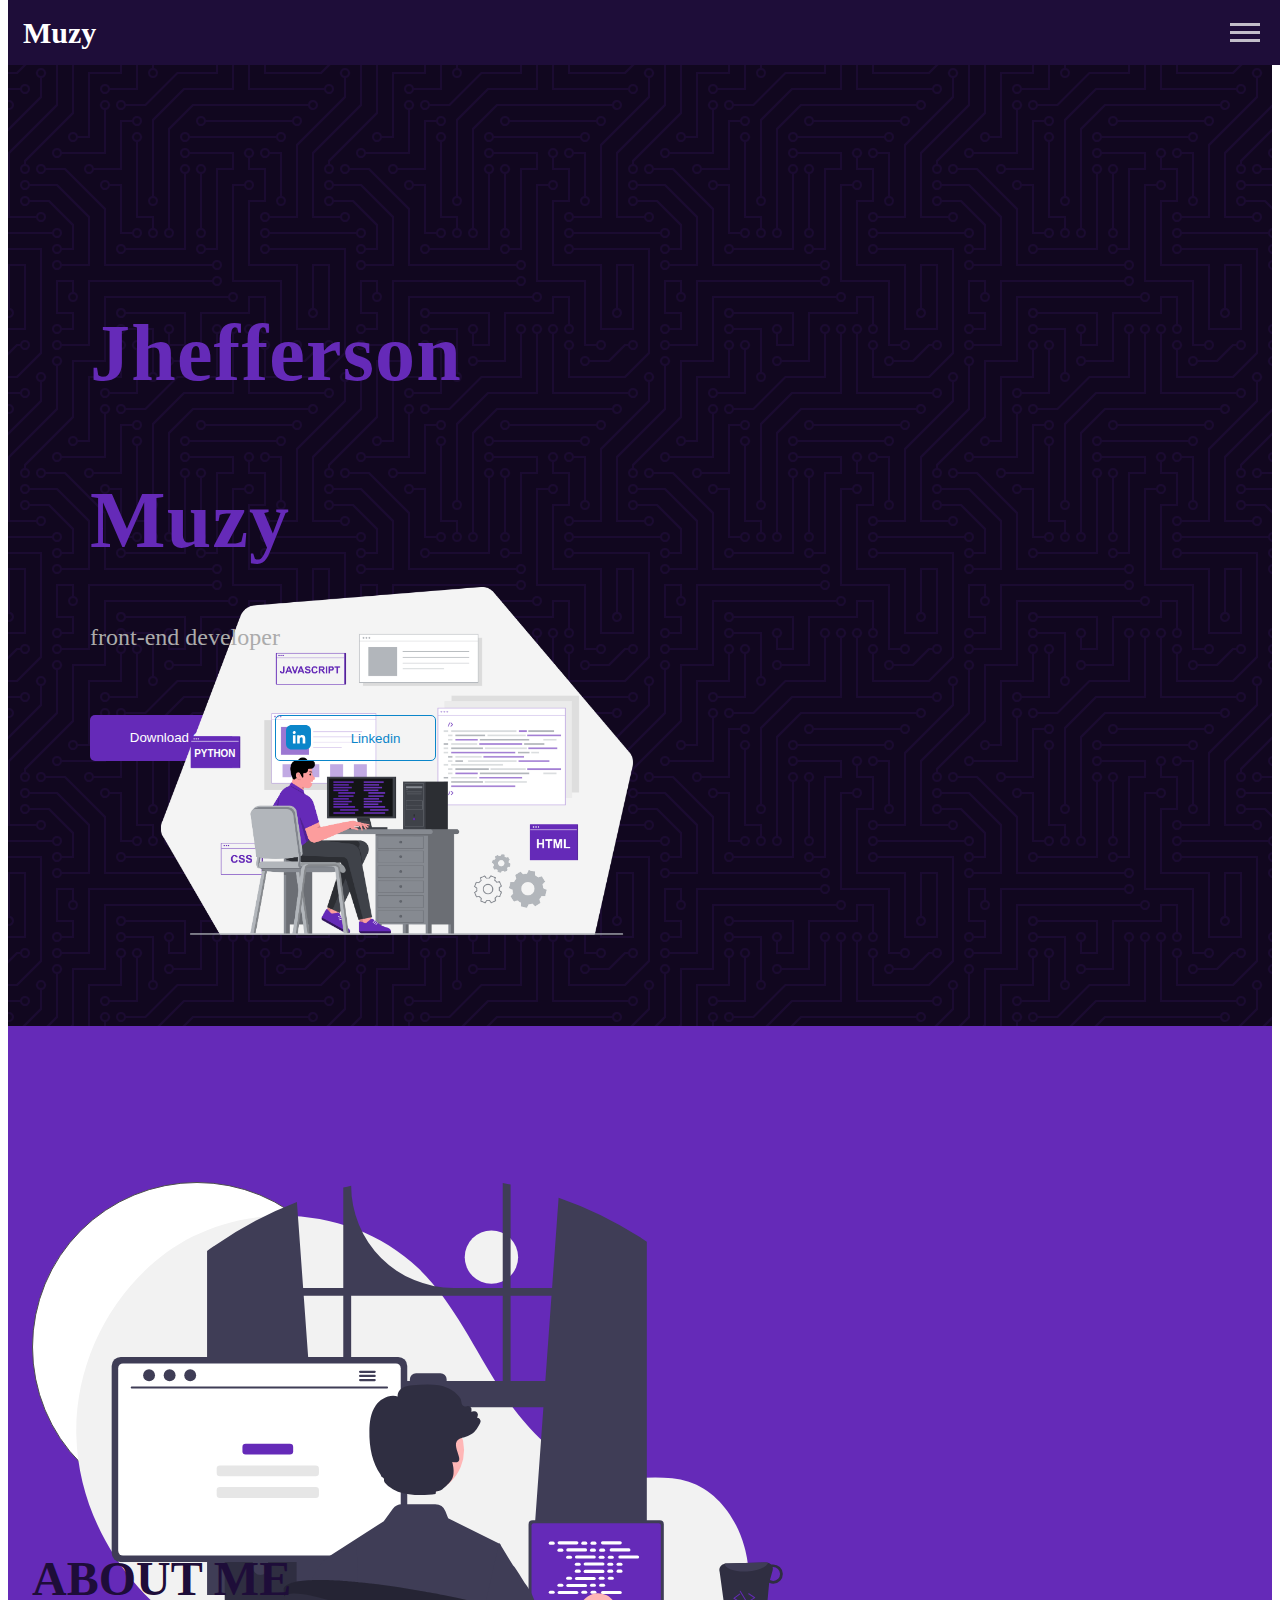
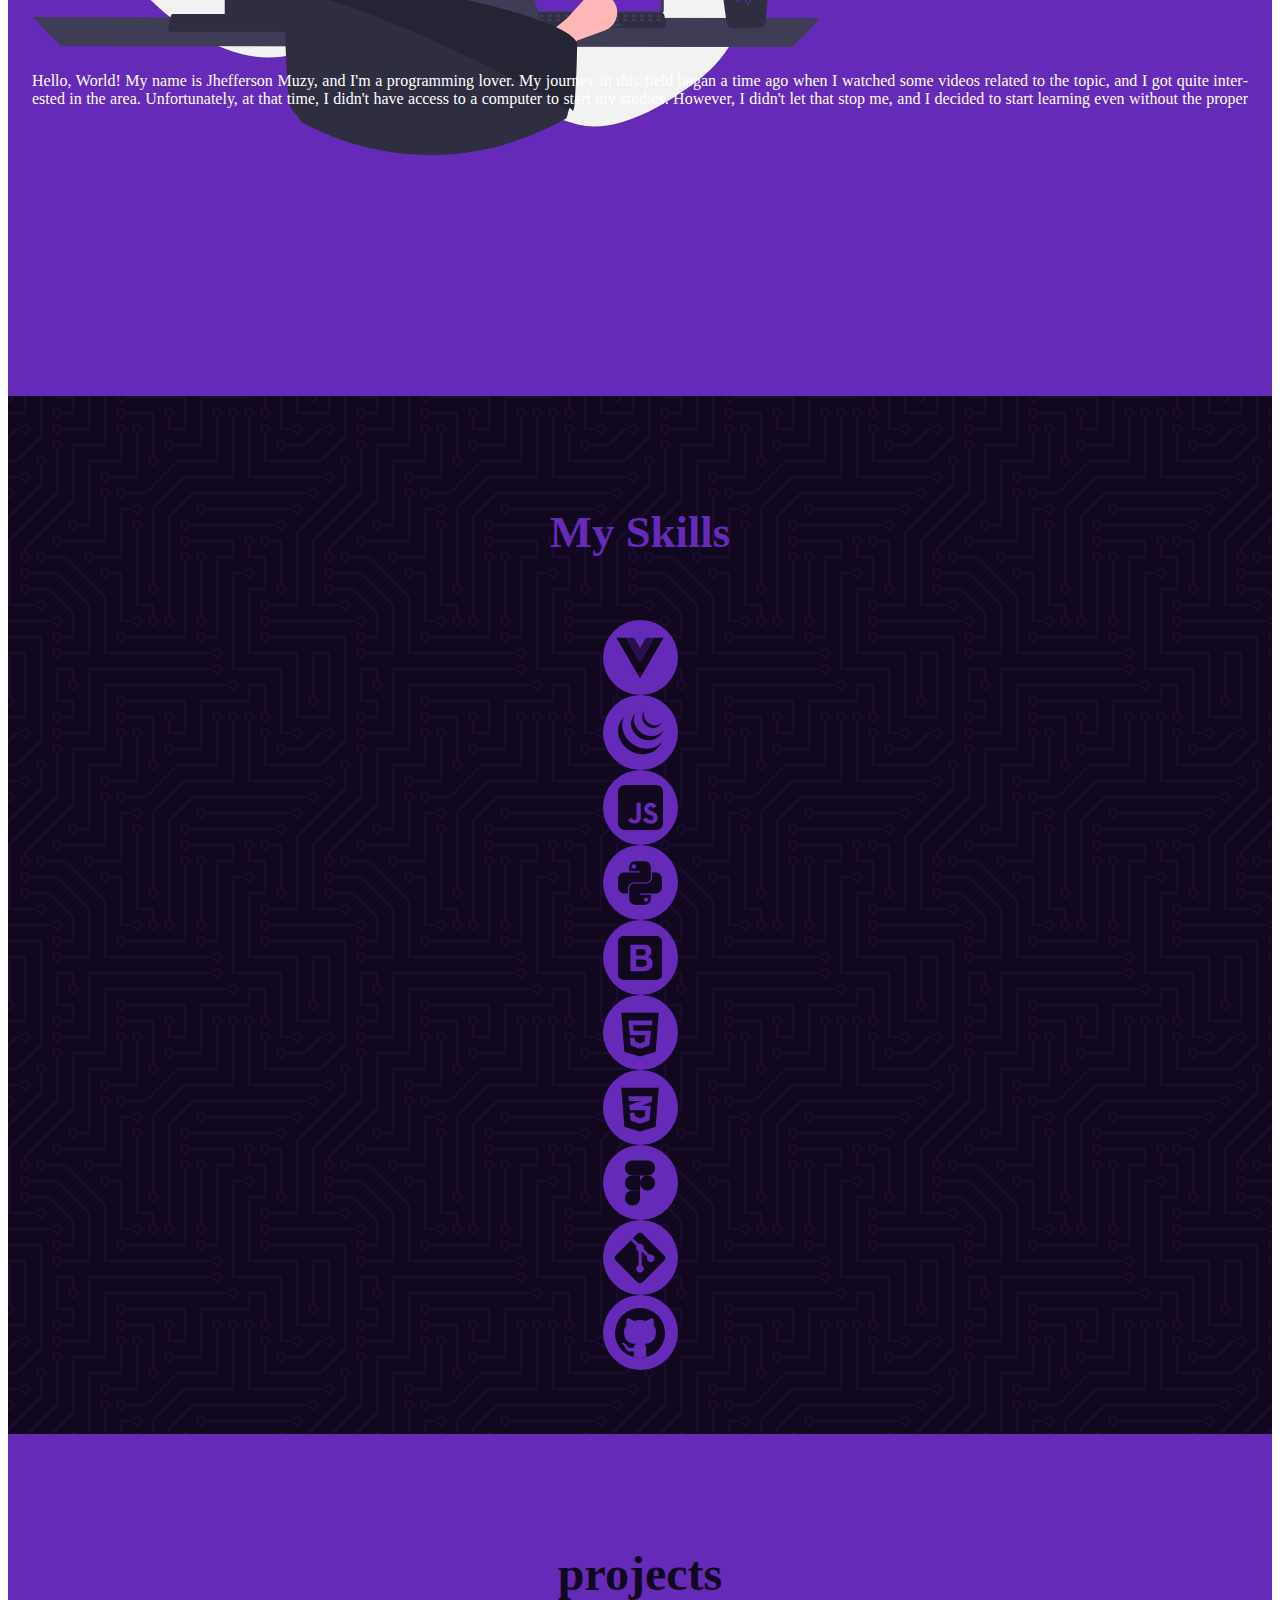
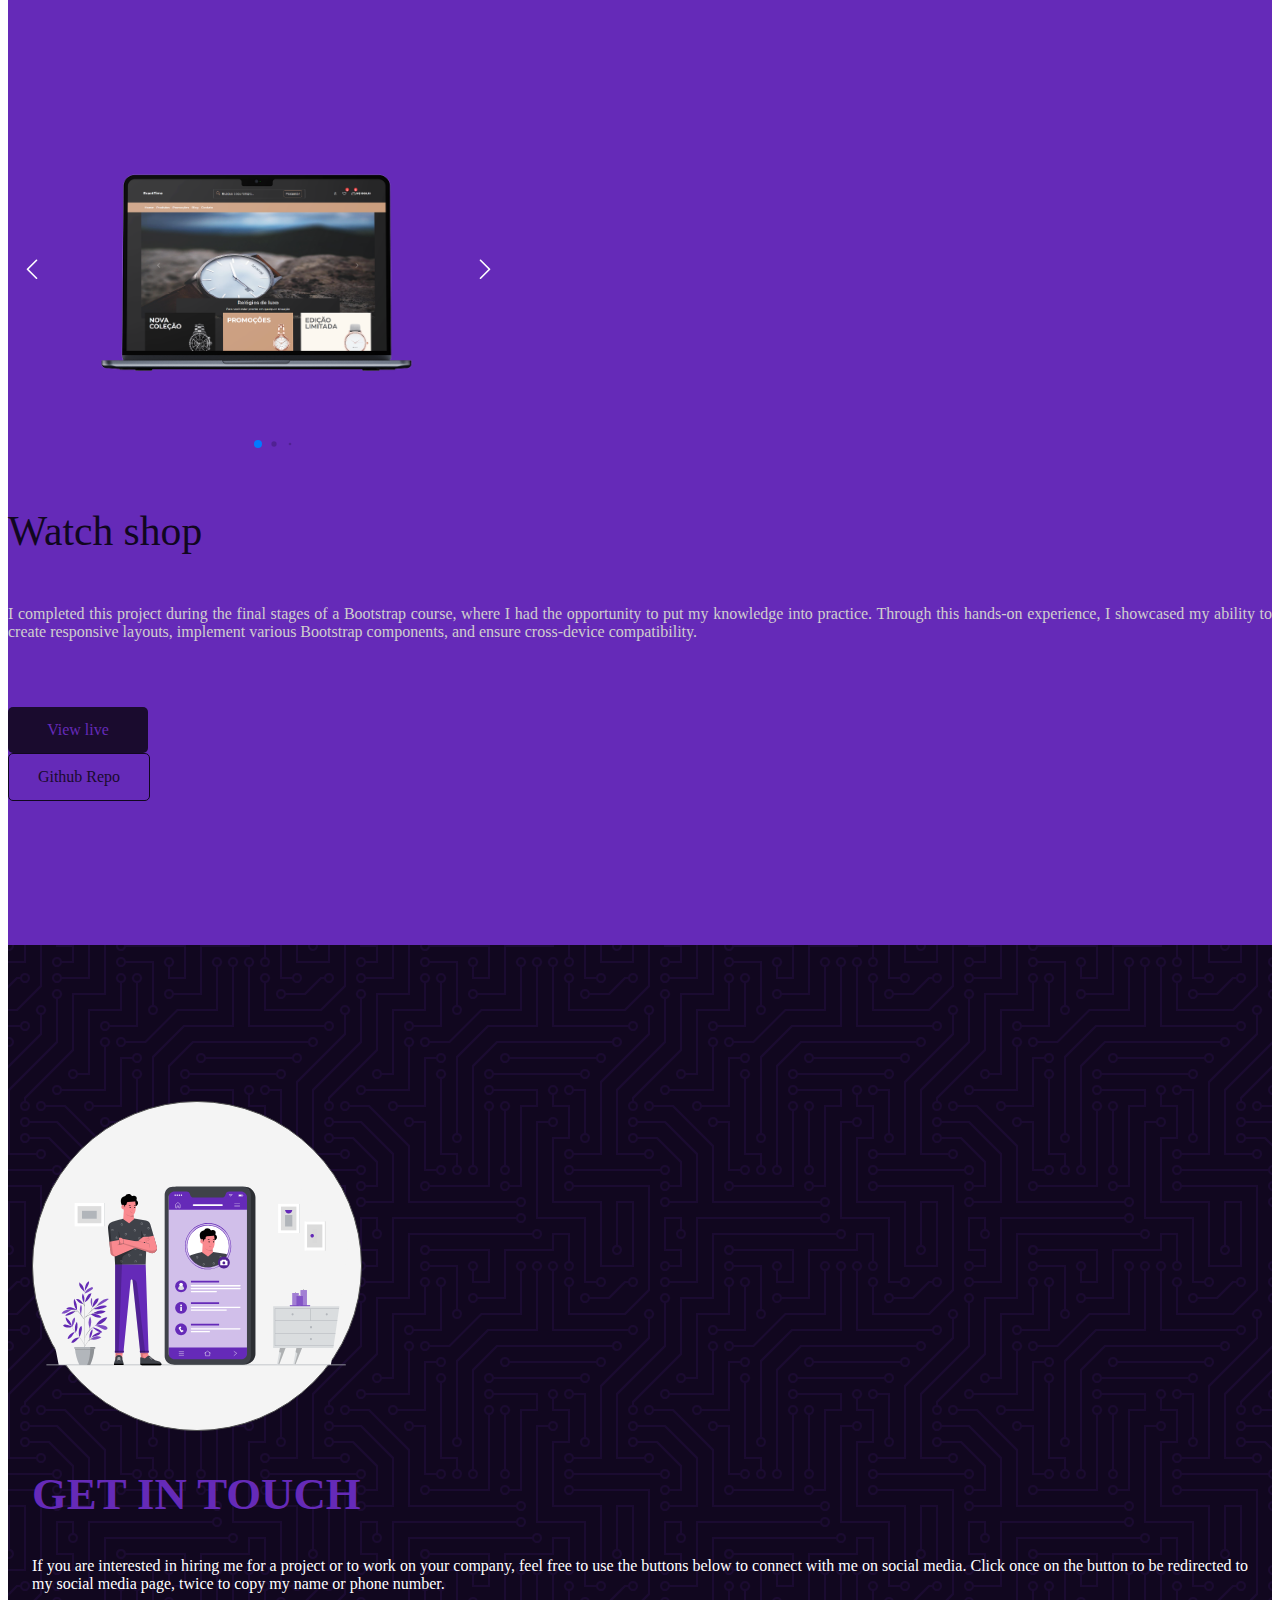
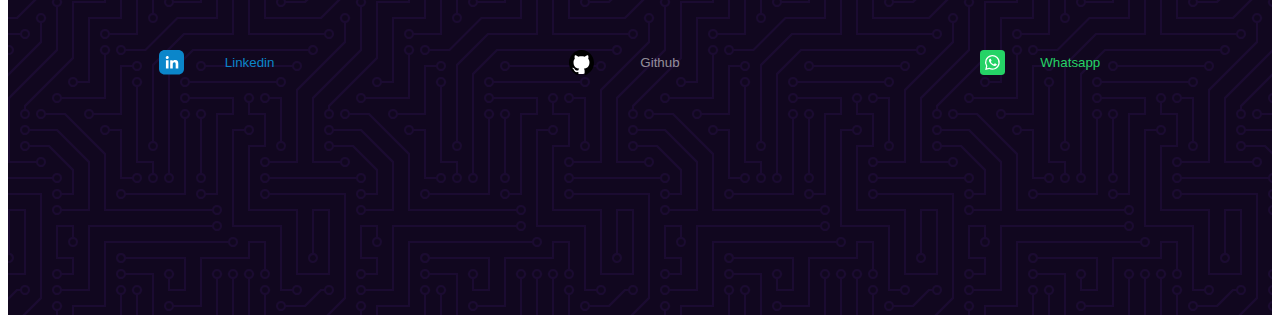
<file: index.html>
<!DOCTYPE html>
<html lang="en">
<head>
    <meta charset="UTF-8">
    <meta name="viewport" content="width=device-width, initial-scale=1.0">
    <title>Jhefferson Muzy</title>
    <link rel="shortcut icon" href="img/favicon.svg">
    <!-- bootstrap -->
    <link rel="stylesheet" href="https://cdn.jsdelivr.net/npm/bootstrap@5.2.3/dist/css/bootstrap.min.css" integrity="sha384-rbsA2VBKQhggwzxH7pPCaAqO46MgnOM80zW1RWuH61DGLwZJEdK2Kadq2F9CUG65" crossorigin="anonymous">
    <!-- bootstrap icons -->
    <link rel="stylesheet" href="https://cdn.jsdelivr.net/npm/bootstrap-icons@1.3.0/font/bootstrap-icons.css">
    <!-- carousel -->
    <link rel="stylesheet" href="https://cdn.jsdelivr.net/npm/swiper@10/swiper-bundle.min.css"/>
    <script src="https://cdn.jsdelivr.net/npm/swiper@10/swiper-bundle.min.js" defer></script>
    <!-- my links -->
    <link rel="stylesheet" href="style.css">
    <script src="script.js" defer></script>
    <script>
        // This code detects the user's preferred language based on the browser settings and loads the appropriate page accordingly.

         // The language verification is performed only once during the session to avoid unnecessary redirects.
        if (!sessionStorage.getItem('wasLanguageVerified')) {
            sessionStorage.setItem('wasLanguageVerified', 'true')
            changePage()
        }
        function changePage() {
            const userLanguage = navigator.language || navigator.userLanguage
            // If the language starts with 'pt', it indicates Portuguese, so the page 'index-pt.html', with the Portuguese content, will be loaded.
            if (userLanguage.startsWith('pt')) {
                window.location.href = 'index-pt.html'
            }
        }
    </script>
</head>
<body>
     <header>
        <div class="brand">Muzy</div>
        <div class="hamburger-icon d-md-none" title="Click to open or close the menu">
            <input type="checkbox" id="hamburger-icon-control">
            <div class="slash"></div>
        </div>
        <div class="header-clickable-content d-md-flex">
            <nav class="d-md-flex">
                <ul>
                    <li class="nav-link">
                        <span aria-current="page" class="links" id="link-home">HOME</span>
                    </li>
                    <li class="nav-link">
                        <span class="links" id="link-about">ABOUT</span>
                    </li>
                    <li class="nav-link">
                        <span class="links" id="link-myskills">MY SKILLS</span>
                    </li>
                    <li class="nav-link">
                        <span class="links" id="link-project">PROJECT</span>
                    </li>
                    <li class="nav-link">
                        <span class="links" id="link-contact">CONTACT</span>
                    </li>
                </ul>
            </nav>
            <div class="language d-md-flex">
                <a href="index-pt.html" title="Change page's language to Portuguese"><button id="portuguese">PT</button></a>
                <a href="index.html"><button class="active" id="english">EN</button></a>
            </div>
        </div>
     </header>
     <main id="home" class="main-element container-fluid bg-dark-purple d-flex align-items-center justify-content-md-center">
        <div class="row">
            <div class="first-content-main col-md-6">
                <div class="text-content-main p-2">
                    <h1 class="my-name">Jhefferson</h1>
                    <h1 class="my-last-name">Muzy</h1>
                    <span class="career">front-end developer</span>
                </div>
                <span class="buttons">
                    <a href="img/curriculum/cv-english.pdf" download="curriculum.pdf"><button class="download-cv-btn" id="download-cv" title="Download curriculum">Download CV</button></a>
                    <a href="https://www.linkedin.com/in/jhefferson-muzy-039389247/" target="_blank">
                        <button class="linkedin-btn" id="linkedin-home" title="Open LinkedIn">
                            <img src="img/linkedin-icon.svg">
                            <span class="linkedin-brand">Linkedin</span>
                        </button>
                    </a>
                </span>
            </div>
            <div class="col-6 d-none d-md-block img-home">
                <img src="img/Asset_3_webdevelopment.svg" alt="An image of a man programming on a computer">
            </div>
        </div>
     </main>
     <section id="about" class="main-element container-fluid bg-light-purple">
        <div class="row">
            <div class="col-6 m-auto d-xs-none white-background">
                <img src="img/programming.svg" alt="An image of a man programming" class="img-fluid">
            </div>
            <div class="about-me-text col-md-6">
                <h2 class="title-about-me">About Me</h2>
                <div class="paragraph-div">
                    <p class="paragraph-about-me">Hello, World! My name is Jhefferson Muzy, and I'm a programming lover. My journey in this field began a time ago when I watched some videos related to the topic, and I got quite interested in the area. Unfortunately, at that time, I didn't have access to a computer to start my studies. However, I didn't let that stop me, and I decided to start learning even without the proper equipment. Using a notepad and watching programming-related videos, I took my first steps in this area. <span class="show-about-me-text" title="Show full text">See More</span></p>
                    <p class="paragraph-about-me hidden-about-me-text">My journey started with the language Portugol, used for educational purposes, where I learned basic concepts such as syntax, variables, data types, conditionals, and other fundamentals. Shortly after, I began my study in Python, where I had an easy time due to my existing English skills.</p>
                    <p class="paragraph-about-me hidden-about-me-text">After dedicating about five months to studying Python, I decided to venture into front-end web development and started learning its core technologies: HTML, CSS, and JavaScript. This new journey got me even more excited about programming.</p>
                    <p class="paragraph-about-me hidden-about-me-text">Currently, I'm determined to expand my knowledge in front-end web development, exploring new technologies, and honing my skills in various tools. <span class="hide-about-me-text" title="Decrease text size">See less</span></p>
                </div>
            </div>
        </div>
    </section>
    <section class="main-element bg-dark-purple" id="myskills">
        <h1 class="text-uppercase text-center">My Skills</h1>
        <div class="row gy-4">
            <div class="col-4 col-md-3">
                <div class="skill-case change-svg-color"  id="vue">
                    <span class="tooltip-title color-light-purple">Vue.js</span>
                    <svg width="54px" height="54px" viewBox="0 0 32 32" fill="none" xmlns="http://www.w3.org/2000/svg">
                        <g id="SVGRepo_bgCarrier" stroke-width="0"></g>
                        <g id="SVGRepo_tracerCarrier" stroke-linecap="round" stroke-linejoin="round"></g>
                        <g id="SVGRepo_iconCarrier">
                            <path d="M2 4L16 28L30 4H24.5L16 18.5L7.5 4H2Z" fill="#11071f"></path>
                            <path d="M7.5 4L16 18.5L24.5 4H19.5L16.0653 10.0126L12.5 4H7.5Z" fill="#27114B"></path>
                         </g>
                    </svg>
                </div>
            </div>
            <div class="col-4 col-md-3">
                <div class="skill-case change-svg-color" id="jquery">
                    <span class="tooltip-title color-light-purple">jQuery</span>
                    <svg width="45px" height="45px" fill="#11071F" version="1.1" xmlns="http://www.w3.org/2000/svg" xmlns:xlink="http://www.w3.org/1999/xlink" viewBox="0 0 512 512" enable-background="new 0 0 512 512" xml:space="preserve" stroke="#11071F">
                        <g id="SVGRepo_bgCarrier" stroke-width="0"></g>
                        <g id="SVGRepo_tracerCarrier" stroke-linecap="round" stroke-linejoin="round"></g>
                        <g id="SVGRepo_iconCarrier">
                            <g id="5151e0c8492e5103c096af88a51ef0ed">
                                <path display="inline" d="M499.161,364.63c0,0-63.554,171.386-282.354,131.488c-3.443-0.641-6.745-1.838-10.089-2.849 c-0.782-0.229-1.572-0.479-2.354-0.703c-3.285-1.022-6.537-2.07-9.769-3.197c-0.37-0.129-0.723-0.25-1.098-0.383 c-2.944-1.035-5.872-2.134-8.762-3.244c-0.757-0.295-1.51-0.582-2.263-0.89c-3.114-1.23-6.212-2.516-9.277-3.859 c-0.565-0.249-1.11-0.499-1.684-0.752c-2.683-1.193-5.332-2.429-7.959-3.685c-0.682-0.346-1.368-0.666-2.055-0.99 c-0.374-0.187-0.777-0.374-1.16-0.565c-1.696-0.848-3.352-1.729-5.023-2.604c-1.289-0.665-2.599-1.313-3.88-2 c-2.366-1.289-4.699-2.599-7.02-3.938c-0.861-0.491-1.73-0.965-2.583-1.46c-3.152-1.854-6.271-3.78-9.344-5.727 c-0.869-0.557-1.729-1.147-2.586-1.722c-2.004-1.297-4.009-2.595-5.972-3.95c-0.208-0.142-0.407-0.291-0.611-0.437 c-0.761-0.516-1.484-1.044-2.241-1.593c-2.071-1.439-4.121-2.911-6.15-4.408c-0.981-0.74-1.959-1.484-2.932-2.229 c-1.838-1.402-3.667-2.837-5.481-4.284c-0.902-0.723-1.817-1.438-2.719-2.17c-2.212-1.822-4.417-3.677-6.575-5.548 c-0.408-0.357-0.84-0.707-1.256-1.081c-0.042-0.017-0.071-0.05-0.117-0.088c-2.449-2.146-4.853-4.346-7.236-6.591 c-0.719-0.657-1.435-1.36-2.158-2.05c-1.78-1.71-3.543-3.432-5.277-5.178c-0.72-0.707-1.431-1.422-2.121-2.138 c-2.241-2.304-4.454-4.611-6.616-6.97c-0.079-0.107-0.158-0.17-0.253-0.274c-0.038-0.041-0.092-0.096-0.129-0.142 c-2.212-2.437-4.383-4.928-6.508-7.427c-0.595-0.703-1.193-1.422-1.78-2.133c-1.584-1.909-3.144-3.813-4.674-5.743 c-0.636-0.803-1.272-1.613-1.9-2.42c-1.717-2.217-3.414-4.45-5.057-6.721c-0.308-0.424-0.636-0.84-0.932-1.256 c-0.063-0.07-0.116-0.146-0.158-0.216c-1.904-2.633-3.742-5.315-5.547-8.001c-0.561-0.824-1.089-1.672-1.63-2.521 c-1.306-1.987-2.587-3.976-3.826-5.988c-0.648-1.031-1.264-2.066-1.888-3.103c-1.127-1.879-2.229-3.759-3.298-5.655 c-0.611-1.073-1.214-2.121-1.805-3.223c-0.329-0.582-0.686-1.182-1.006-1.792c-0.562-1.016-1.069-2.075-1.618-3.111 c-0.848-1.626-1.709-3.26-2.528-4.915c-34.557-69.094-40.196-153.694,5.048-218.723l35.314-44.789 c-39.843,77.007-21.936,170.778,27.908,238.76c1.8,2.475,3.643,4.916,5.526,7.356c0.583,0.736,1.168,1.477,1.751,2.184 c1.567,1.996,3.168,3.967,4.786,5.918c0.583,0.686,1.152,1.359,1.747,2.066c2.163,2.554,4.375,5.09,6.646,7.564 c0.108,0.12,0.212,0.229,0.316,0.345c2.146,2.342,4.333,4.653,6.558,6.933c0.69,0.698,1.393,1.389,2.096,2.088 c1.747,1.783,3.531,3.514,5.344,5.235c0.686,0.682,1.376,1.339,2.088,2.017c2.449,2.279,4.919,4.545,7.435,6.758 c0.262,0.229,0.532,0.44,0.773,0.652c2.329,2.025,4.687,3.997,7.074,5.96c0.832,0.678,1.68,1.355,2.528,2.029 c1.875,1.509,3.772,2.978,5.681,4.437c0.911,0.699,1.846,1.41,2.791,2.108c2.075,1.539,4.171,3.053,6.288,4.55 c0.719,0.486,1.418,1.015,2.146,1.505c2.188,1.514,4.417,2.986,6.654,4.425c0.84,0.558,1.672,1.14,2.52,1.681 c3.086,1.954,6.205,3.875,9.357,5.73c0.811,0.466,1.622,0.902,2.42,1.352c2.379,1.376,4.762,2.731,7.19,4.029 c1.314,0.731,2.666,1.393,3.996,2.096c1.988,1.023,3.976,2.063,5.988,3.044c0.761,0.374,1.501,0.724,2.246,1.077 c2.566,1.235,5.14,2.425,7.743,3.605c0.616,0.267,1.214,0.545,1.834,0.811c3.032,1.327,6.096,2.6,9.186,3.817 c0.794,0.316,1.589,0.62,2.387,0.937c2.811,1.089,5.643,2.146,8.508,3.156c0.445,0.158,0.89,0.32,1.322,0.478 c3.194,1.099,6.408,2.146,9.648,3.136c0.827,0.258,1.655,0.508,2.503,0.757c3.318,0.981,6.616,2.042,10.018,2.812 C351.039,452.521,445.783,434.173,499.161,364.63z M182.44,254.758c4.907,7.024,10.338,15.386,16.846,21.031 c2.354,2.598,4.824,5.13,7.34,7.621c0.632,0.648,1.285,1.272,1.938,1.908c2.437,2.371,4.932,4.704,7.494,6.97 c0.108,0.079,0.204,0.188,0.308,0.263c0.029,0.033,0.054,0.041,0.075,0.074c2.845,2.487,5.781,4.887,8.758,7.244 c0.662,0.508,1.318,1.036,1.988,1.552c2.99,2.291,6.039,4.545,9.166,6.69c0.096,0.066,0.17,0.134,0.266,0.2 c1.376,0.956,2.782,1.846,4.175,2.761c0.674,0.433,1.31,0.898,1.983,1.306c2.237,1.435,4.496,2.828,6.795,4.167 c0.325,0.2,0.641,0.366,0.961,0.553c1.975,1.14,3.992,2.267,6.005,3.356c0.698,0.391,1.414,0.74,2.129,1.114 c1.389,0.724,2.786,1.468,4.2,2.171c0.212,0.1,0.433,0.199,0.637,0.287c2.882,1.418,5.788,2.79,8.762,4.079 c0.632,0.283,1.289,0.532,1.934,0.799c2.375,1.006,4.77,1.992,7.178,2.915c1.022,0.387,2.059,0.757,3.073,1.127 c2.191,0.815,4.383,1.556,6.595,2.296c1.003,0.319,1.984,0.648,2.986,0.956c3.144,0.973,6.254,2.212,9.535,2.753 C472.501,366.942,511.5,236.873,511.5,236.873c-35.16,50.633-103.243,74.791-175.897,55.936c-3.223-0.849-6.403-1.776-9.56-2.77 c-0.974-0.292-1.922-0.607-2.883-0.928c-2.245-0.728-4.479-1.501-6.694-2.308c-1.011-0.37-2.025-0.74-3.02-1.123 c-2.425-0.932-4.824-1.896-7.198-2.902c-0.653-0.283-1.306-0.533-1.942-0.824c-2.981-1.299-5.917-2.663-8.812-4.094 c-1.493-0.729-2.953-1.499-4.425-2.254c-0.849-0.437-1.701-0.875-2.549-1.312c-1.88-1.021-3.751-2.08-5.594-3.154 c-0.437-0.252-0.894-0.491-1.339-0.755c-2.283-1.339-4.537-2.718-6.77-4.134c-0.687-0.438-1.352-0.915-2.038-1.366 c-1.477-0.954-2.944-1.921-4.392-2.902c-3.11-2.146-6.138-4.399-9.128-6.678c-0.69-0.543-1.376-1.073-2.059-1.616 c-31.796-25.111-57-59.423-68.994-98.33c-12.555-40.352-9.847-85.647,11.914-122.406l-26.735,37.738 c-32.715,47.085-30.939,110.113-5.419,159.91C172.252,238.95,177.063,247.046,182.44,254.758z M360.5,196.506 c1.393,0.52,2.782,0.981,4.191,1.458c0.616,0.189,1.231,0.401,1.851,0.584c1.988,0.626,3.963,1.352,6.018,1.738 c93.284,18.023,118.58-47.869,125.317-57.566c-22.165,31.91-59.405,39.57-105.111,28.481c-3.605-0.881-7.572-2.185-11.058-3.416 c-4.462-1.591-8.849-3.404-13.124-5.456c-8.121-3.899-15.848-8.629-23.025-14.045c-40.891-31.029-66.291-90.221-39.61-138.425 L291.51,29.76c-19.287,28.386-21.179,63.638-7.801,94.991C297.823,158.025,326.745,184.132,360.5,196.506z"> </path>
                            </g>
                        </g>
                    </svg>
                </div>
            </div>
            <div class="col-4 col-md-3">
                <div class="skill-case change-svg-color" id="javascript">
                    <span class="tooltip-title color-light-purple">JavaScript</span>
                    <svg xmlns="http://www.w3.org/2000/svg" aria-label="JavaScript" role="img" viewBox="0 0 512 512" width="45px" height="45px" fill="#652AB8">
                        <g id="SVGRepo_bgCarrier" stroke-width="0"></g>
                        <g id="SVGRepo_tracerCarrier" stroke-linecap="round" stroke-linejoin="round"></g>
                        <g id="SVGRepo_iconCarrier">
                            <rect width="512" height="512" rx="15%" fill="#11071F"></rect>
                            <path d="M324 370c10 17 24 29 47 29c20 0 33-10 33 -24c0-16 -13 -22 -35 -32l-12-5c-35-15 -58 -33 -58 -72c0-36 27 -64 70 -64c31 0 53 11 68 39l-37 24c-8-15 -17 -21 -31 -21c-14 0-23 9 -23 21c0 14 9 20 30 29l12 5c41 18 64 35 64 76c0 43-34 67 -80 67c-45 0-74 -21 -88 -49zm-170 4c8 13 14 25 31 25c16 0 26-6 26 -30V203h48v164c0 50-29 72 -72 72c-39 0-61 -20 -72 -44z"></path>
                        </g>
                    </svg>                    
                </div>
            </div>
            <div class="col-4 col-md-3">
                <div class="skill-case change-svg-color" id="python">
                    <span class="tooltip-title color-light-purple">Python</span>
                    <svg width="50px" height="50px" viewBox="0 0 32 32" fill="none" xmlns="http://www.w3.org/2000/svg">
                        <g id="SVGRepo_bgCarrier" stroke-width="0"></g>
                        <g id="SVGRepo_tracerCarrier" stroke-linecap="round" stroke-linejoin="round"></g>
                        <g id="SVGRepo_iconCarrier">
                            <path fill-rule="evenodd" clip-rule="evenodd" d="M13.0164 2C10.8193 2 9.03825 3.72453 9.03825 5.85185V8.51852H15.9235V9.25926H5.97814C3.78107 9.25926 2 10.9838 2 13.1111L2 18.8889C2 21.0162 3.78107 22.7407 5.97814 22.7407H8.27322V19.4815C8.27322 17.3542 10.0543 15.6296 12.2514 15.6296H19.5956C21.4547 15.6296 22.9617 14.1704 22.9617 12.3704V5.85185C22.9617 3.72453 21.1807 2 18.9836 2H13.0164ZM12.0984 6.74074C12.8589 6.74074 13.4754 6.14378 13.4754 5.40741C13.4754 4.67103 12.8589 4.07407 12.0984 4.07407C11.3378 4.07407 10.7213 4.67103 10.7213 5.40741C10.7213 6.14378 11.3378 6.74074 12.0984 6.74074Z" fill="#11071F"></path>
                            <path fill-rule="evenodd" clip-rule="evenodd" d="M18.9834 30C21.1805 30 22.9616 28.2755 22.9616 26.1482V23.4815L16.0763 23.4815L16.0763 22.7408L26.0217 22.7408C28.2188 22.7408 29.9998 21.0162 29.9998 18.8889V13.1111C29.9998 10.9838 28.2188 9.25928 26.0217 9.25928L23.7266 9.25928V12.5185C23.7266 14.6459 21.9455 16.3704 19.7485 16.3704L12.4042 16.3704C10.5451 16.3704 9.03809 17.8296 9.03809 19.6296L9.03809 26.1482C9.03809 28.2755 10.8192 30 13.0162 30H18.9834ZM19.9015 25.2593C19.1409 25.2593 18.5244 25.8562 18.5244 26.5926C18.5244 27.329 19.1409 27.9259 19.9015 27.9259C20.662 27.9259 21.2785 27.329 21.2785 26.5926C21.2785 25.8562 20.662 25.2593 19.9015 25.2593Z" fill="#11071F"></path>
                            <defs>
                                <linearGradient id="paint0_linear_87_8204" x1="12.4809" y1="2" x2="12.4809" y2="22.7407" gradientUnits="userSpaceOnUse">
                                    <stop stop-color="#327EBD"></stop> <stop offset="1" stop-color="#1565A7"></stop>
                                </linearGradient>
                                <linearGradient id="paint1_linear_87_8204" x1="19.519" y1="9.25928" x2="19.519" y2="30" gradientUnits="userSpaceOnUse">
                                    <stop stop-color="#FFDA4B"></stop>
                                    <stop offset="1" stop-color="#F9C600"></stop>
                                </linearGradient>
                            </defs>
                        </g>
                    </svg>
                </div>
            </div>
            <div class="col-4 col-md-3">
                <div class="skill-case change-svg-color" id="bootstrap">
                    <span class="tooltip-title color-light-purple">Bootstrap</span>
                    <svg width="44px" height="44px" viewBox="0 0 256 256" version="1.1" xmlns="http://www.w3.org/2000/svg" xmlns:xlink="http://www.w3.org/1999/xlink" preserveAspectRatio="xMidYMid" fill="#000000">
                        <g id="SVGRepo_bgCarrier" stroke-width="0"></g>
                        <g id="SVGRepo_tracerCarrier" stroke-linecap="round" stroke-linejoin="round"></g>
                        <g id="SVGRepo_iconCarrier">
                            <g>
                                <path d="M0,222.991225 C0,241.223474 14.7785318,256 33.0087747,256 L222.991225,256 C241.223474,256 256,241.221468 256,222.991225 L256,33.0087747 C256,14.7765263 241.221468,0 222.991225,0 L33.0087747,0 C14.7765263,0 0,14.7785318 0,33.0087747 L0,222.991225 Z" fill="#11071f"> </path>
                                <path d="M106.157563,113.238095 L106.157563,76.9845938 L138.069328,76.9845938 C141.108559,76.9845938 144.039202,77.2378593 146.861345,77.7443978 C149.683488,78.2509362 152.179961,79.1554557 154.35084,80.4579832 C156.52172,81.7605107 158.258397,83.5695496 159.560924,85.8851541 C160.863452,88.2007585 161.514706,91.1675823 161.514706,94.7857143 C161.514706,101.298352 159.560944,106.001853 155.653361,108.896359 C151.745779,111.790864 146.752832,113.238095 140.67437,113.238095 L106.157563,113.238095 L106.157563,113.238095 Z M72.07493,50.5 L72.07493,205.5 L147.186975,205.5 C154.133788,205.5 160.899594,204.631661 167.484594,202.894958 C174.069594,201.158255 179.93088,198.480877 185.068627,194.862745 C190.206375,191.244613 194.294803,186.577293 197.334034,180.860644 C200.373264,175.143996 201.892857,168.37819 201.892857,160.563025 C201.892857,150.866431 199.541107,142.581033 194.837535,135.706583 C190.133963,128.832132 183.00635,124.020088 173.454482,121.270308 C180.401295,117.941627 185.647508,113.672295 189.193277,108.462185 C192.739047,103.252075 194.511905,96.7395349 194.511905,88.9243697 C194.511905,81.6881057 193.317939,75.6097352 190.929972,70.6890756 C188.542005,65.7684161 185.177193,61.8247114 180.835434,58.8578431 C176.493676,55.8909749 171.283644,53.756309 165.205182,52.4537815 C159.12672,51.151254 152.397096,50.5 145.016106,50.5 L72.07493,50.5 L72.07493,50.5 Z M106.157563,179.015406 L106.157563,136.466387 L143.279412,136.466387 C150.660401,136.466387 156.594049,138.166883 161.080532,141.567927 C165.567016,144.968971 167.810224,150.649353 167.810224,158.609244 C167.810224,162.661552 167.122789,165.990183 165.747899,168.595238 C164.373009,171.200293 162.527789,173.262597 160.212185,174.782213 C157.89658,176.301828 155.219203,177.387252 152.179972,178.038515 C149.140741,178.689779 145.956833,179.015406 142.628151,179.015406 L106.157563,179.015406 L106.157563,179.015406 Z" fill="#652AB8"> </path>
                            </g> 
                        </g>
                    </svg>
                </div>
            </div>
            <div class="col-4 col-md-3">
                <div class="skill-case change-svg-color" id="html">
                    <span class="tooltip-title color-light-purple">HTML</span>
                    <svg width="50px" height="50px" viewBox="0 0 32 32" fill="none" xmlns="http://www.w3.org/2000/svg">
                        <g id="SVGRepo_bgCarrier" stroke-width="0"></g>
                        <g id="SVGRepo_tracerCarrier" stroke-linecap="round" stroke-linejoin="round"></g>
                        <g id="SVGRepo_iconCarrier">
                            <path d="M6 28L4 3H28L26 28L16 31L6 28Z" fill="#11071f"></path>
                            <path d="M26 5H16V29.5L24 27L26 5Z" fill="#11071f"></path>
                            <path d="M9.5 17.5L8.5 8H24L23.5 11H11.5L12 14.5H23L22 24L16 26L10 24L9.5 19H12.5L13 21.5L16 22.5L19 21.5L19.5 17.5H9.5Z" fill="#652ab8"></path>
                        </g>
                    </svg>
                </div>
            </div>
            <div class="col-4 col-md-3">
                <div class="skill-case change-svg-color" id="css">
                    <span class="tooltip-title color-light-purple">CSS</span>
                    <svg width="50px" height="50px" viewBox="0 0 32 32" fill="none" xmlns="http://www.w3.org/2000/svg">
                        <g id="SVGRepo_bgCarrier" stroke-width="0"></g>
                        <g id="SVGRepo_tracerCarrier" stroke-linecap="round" stroke-linejoin="round"></g>
                        <g id="SVGRepo_iconCarrier">
                            <path d="M6 28L4 3H28L26 28L16 31L6 28Z" fill="#11071f"></path>
                            <path d="M26 5H16V29.5L24 27L26 5Z" fill="#11071f"></path>
                            <path d="M19.5 17.5H9.5L9 14L17 11.5H9L8.5 8.5H24L23.5 12L17 14.5H23L22 24L16 26L10 24L9.5 19H12.5L13 21.5L16 22.5L19 21.5L19.5 17.5Z" fill="#652ab8"></path>
                        </g>
                    </svg>
                </div>
            </div>
            <div class="col-4 col-md-3">
                <div class="skill-case change-svg-color" id="figma">
                    <span class="tooltip-title color-light-purple">Figma</span>
                    <svg width="60px" height="60px" viewBox="0 0 32 32" fill="none" xmlns="http://www.w3.org/2000/svg">
                        <g id="SVGRepo_bgCarrier" stroke-width="0"></g>
                        <g id="SVGRepo_tracerCarrier" stroke-linecap="round" stroke-linejoin="round"></g>
                        <g id="SVGRepo_iconCarrier"> 
                            <path fill-rule="evenodd" clip-rule="evenodd" d="M16 16C16 13.7909 17.7909 12 20 12C22.2091 12 24 13.7909 24 16C24 18.2091 22.2091 20 20 20C17.7909 20 16 18.2091 16 16Z" fill="#11071f"></path>
                            <path fill-rule="evenodd" clip-rule="evenodd" d="M8 24C8 21.7909 9.79086 20 12 20H16V24C16 26.2091 14.2091 28 12 28C9.79086 28 8 26.2091 8 24Z" fill="#11071f"></path>
                            <path fill-rule="evenodd" clip-rule="evenodd" d="M16 4V12H20C22.2091 12 24 10.2091 24 8C24 5.79086 22.2091 4 20 4H16Z" fill="#11071f"></path>
                            <path fill-rule="evenodd" clip-rule="evenodd" d="M8 8C8 10.2091 9.79086 12 12 12H16V4H12C9.79086 4 8 5.79086 8 8Z" fill="#11071f"></path>
                            <path fill-rule="evenodd" clip-rule="evenodd" d="M8 16C8 18.2091 9.79086 20 12 20H16V12H12C9.79086 12 8 13.7909 8 16Z" fill="#11071f"></path>
                        </g>
                    </svg>
                </div>
            </div>
            <div class="col-4 col-md-3">
                <div class="skill-case change-svg-color" id="git">
                    <span class="tooltip-title color-light-purple">Git</span>
                    <svg width="58px" height="58px" viewBox="0 0 32 32" fill="none" xmlns="http://www.w3.org/2000/svg">
                        <g id="SVGRepo_bgCarrier" stroke-width="0"></g>
                        <g id="SVGRepo_tracerCarrier" stroke-linecap="round" stroke-linejoin="round"></g>
                        <g id="SVGRepo_iconCarrier">
                            <path d="M2.58536 17.4132C1.80488 16.6327 1.80488 15.3673 2.58536 14.5868L14.5868 2.58536C15.3673 1.80488 16.6327 1.80488 17.4132 2.58536L29.4146 14.5868C30.1951 15.3673 30.1951 16.6327 29.4146 17.4132L17.4132 29.4146C16.6327 30.1951 15.3673 30.1951 14.5868 29.4146L2.58536 17.4132Z" fill="#11071f"></path>
                            <path d="M12.1489 5.06152L10.9336 6.27686L14.0725 9.41577C13.9455 9.68819 13.8746 9.99201 13.8746 10.3124C13.8746 11.222 14.4461 11.9981 15.2496 12.3012V19.9798C14.4461 20.2829 13.8746 21.059 13.8746 21.9686C13.8746 23.1422 14.826 24.0936 15.9996 24.0936C17.1732 24.0936 18.1246 23.1422 18.1246 21.9686C18.1246 21.144 17.6549 20.429 16.9684 20.0768V12.3117L19.9689 15.3122C19.8481 15.5791 19.7809 15.8754 19.7809 16.1874C19.7809 17.361 20.7323 18.3124 21.9059 18.3124C23.0795 18.3124 24.0309 17.361 24.0309 16.1874C24.0309 15.0138 23.0795 14.0624 21.9059 14.0624C21.6778 14.0624 21.4582 14.0983 21.2522 14.1648L18.0297 10.9423C18.0914 10.7433 18.1246 10.5317 18.1246 10.3124C18.1246 9.13878 17.1732 8.18738 15.9996 8.18738C15.7803 8.18738 15.5688 8.22061 15.3697 8.2823L12.1489 5.06152Z" fill="#652ab8"></path>
                        </g>
                    </svg>
                </div>
            </div>
            <div class="col-4 col-md-3">
                <div class="skill-case change-svg-color" id="github">
                    <span class="tooltip-title color-light-purple">Github</span>
                    <svg width="60px" height="60px" viewBox="0 0 48.00 48.00" fill="none" xmlns="http://www.w3.org/2000/svg" stroke="none">
                        <g id="SVGRepo_bgCarrier" stroke-width="0"></g>
                        <g id="SVGRepo_tracerCarrier" stroke-linecap="round" stroke-linejoin="round"></g>
                        <g id="SVGRepo_iconCarrier">
                            <circle cx="24" cy="24" r="20" fill="#11071F"></circle>
                            <path d="M6.81348 34.235C9.24811 38.3138 13.0939 41.4526 17.6772 42.9784C18.6779 43.1614 19.0425 42.5438 19.0425 42.0134C19.0425 41.7938 19.0388 41.4058 19.0339 40.8866C19.0282 40.2852 19.0208 39.5079 19.0155 38.6124C13.4524 39.8206 12.2787 35.931 12.2787 35.931C11.3689 33.6215 10.0576 33.0064 10.0576 33.0064C8.2417 31.7651 10.1951 31.7896 10.1951 31.7896C12.2025 31.9321 13.2584 33.8511 13.2584 33.8511C15.0424 36.9071 17.94 36.0243 19.0794 35.5135C19.2611 34.2207 19.7767 33.3391 20.3489 32.8394C15.908 32.3348 11.2387 30.6183 11.2387 22.9545C11.2387 20.7715 12.0184 18.9863 13.2977 17.5879C13.0914 17.082 12.4051 15.0488 13.4929 12.2949C13.4929 12.2949 15.1725 11.7571 18.9934 14.3453C20.5883 13.9021 22.2998 13.6798 24.0003 13.6725C25.6983 13.6798 27.4099 13.9021 29.0072 14.3453C32.8256 11.7571 34.5016 12.2949 34.5016 12.2949C35.5931 15.0488 34.9067 17.082 34.7005 17.5879C35.9823 18.9863 36.757 20.7715 36.757 22.9545C36.757 30.638 32.0804 32.3286 27.6247 32.8234C28.343 33.441 28.9827 34.6614 28.9827 36.5277C28.9827 38.3152 28.9717 39.8722 28.9644 40.9035C28.9608 41.4143 28.9581 41.7962 28.9581 42.0134C28.9581 42.5487 29.3178 43.1712 30.3332 42.976C33.9844 41.7572 37.1671 39.5154 39.5403 36.5903C35.8734 41.1108 30.274 44 23.9997 44C16.6943 44 10.3038 40.0832 6.81348 34.235Z" fill="#652ab8"></path>
                        </g>
                    </svg>
                </div>
            </div>
        </div>
    </section>
    <section class="container-fluid bg-light-purple main-element" id="project">
        <h1 class="text-uppercase text-center">projects</h1>
        <div class="row m-auto">
            <div class="col-md-6 carousel-container m-auto">
                <div class="swiper">
                    <div class="swiper-wrapper">
                        <!-- Slides -->
                        <img src="img/Macbook_watch_shop.png" alt="MacBook's mockup that shows the Watch shop's site." class="swiper-slide img-fluid">
                        <img src="img/Macbook_odyssey.png" alt="MacBook's mockup that shows the Exposure to Odyssey's site" class="swiper-slide img-fluid">
                        <img src="img/Macbook_web_store.png" alt="MacBook's mockup that shows the first web store that I've made." class="swiper-slide img-fluid">
                        <img src="img/Macbook_to-do_list.png" alt="MacBook's mockup that shows the to-do list" class="swiper-slide img-fluid">
                        <img src="img/Macbook_findCoach.png" alt="MacBook's mockup that shows the find a coach website" class="swiper-slide img-fluid">
                    </div>
                    <div class="swiper-pagination"></div>
                    <i class="swiper-button-prev bi bi-chevron-left" title="Previous"></i>
                    <i class="swiper-button-next bi bi-chevron-right" title="Next"></i>
                </div>
            </div>
            <div class="col-md-6 text-light carousel-text-block">
                <h2 class="site-title"></h2>
                <p class="site-description"></p>
                <div class="d-flex justify-content-center gap-3 gap-md-5 project-buttons">
                    <a href="#" target="_blank" class="site-link" title="Open website">
                        <span class="visit-link">View live</span>
                    </a>
                    <a href="#" target="_blank" class="github-link" title="Open github repository">
                        <span class="visit-link">Github Repo</span>
                    </a>
                </div>
            </div>
        </div>
    </section>
    <section class="container-fluid bg-dark-purple main-element" id="contact">
        <div class="row">
            <div class="contact-section-img col-6 m-auto d-xs-none white-background">
                <img src="img/profile-pictures.svg" alt="A man beside a large phone with his social media's profile open" class="img-fluid">
            </div>
            <div class="contact-text col-md-6 order-md-first">
                <h2>Get in Touch</h2>
                <p class="paragraph-contact">If you are interested in hiring me for a project or to work on your company, feel free to use the buttons below to connect with me on social media. Click once on the button to be redirected to my social media page, twice to copy my name or phone number.</p>
                <span class="contact-link-buttons m-auto">
                    <button class="btn btn-social-media social-media-linkedin" title="Click once to open Linkedin, twice to copy name" id="linkedin">
                        <img src="img/linkedin-icon.svg">
                        <span>Linkedin</span>
                    </button>
                    <button class="btn btn-social-media social-media-github" title="Click once to open Github, twice to copy name" id="github">
                        <div class="white-board-github"></div>
                        <img src="img/github-icon.svg" class="img-github">
                        <span >Github</span>
                    </button>
                    <button class="btn btn-social-media social-media-whatsapp" title="Click once to open Whatsapp, twice to copy number" id="whatsapp">  
                        <img src="img/whatsapp-icon.svg">
                        <span>Whatsapp</span>
                    </button>
                </span>
            </div>
        </div>
    </section>
</body>
</html>
</file>
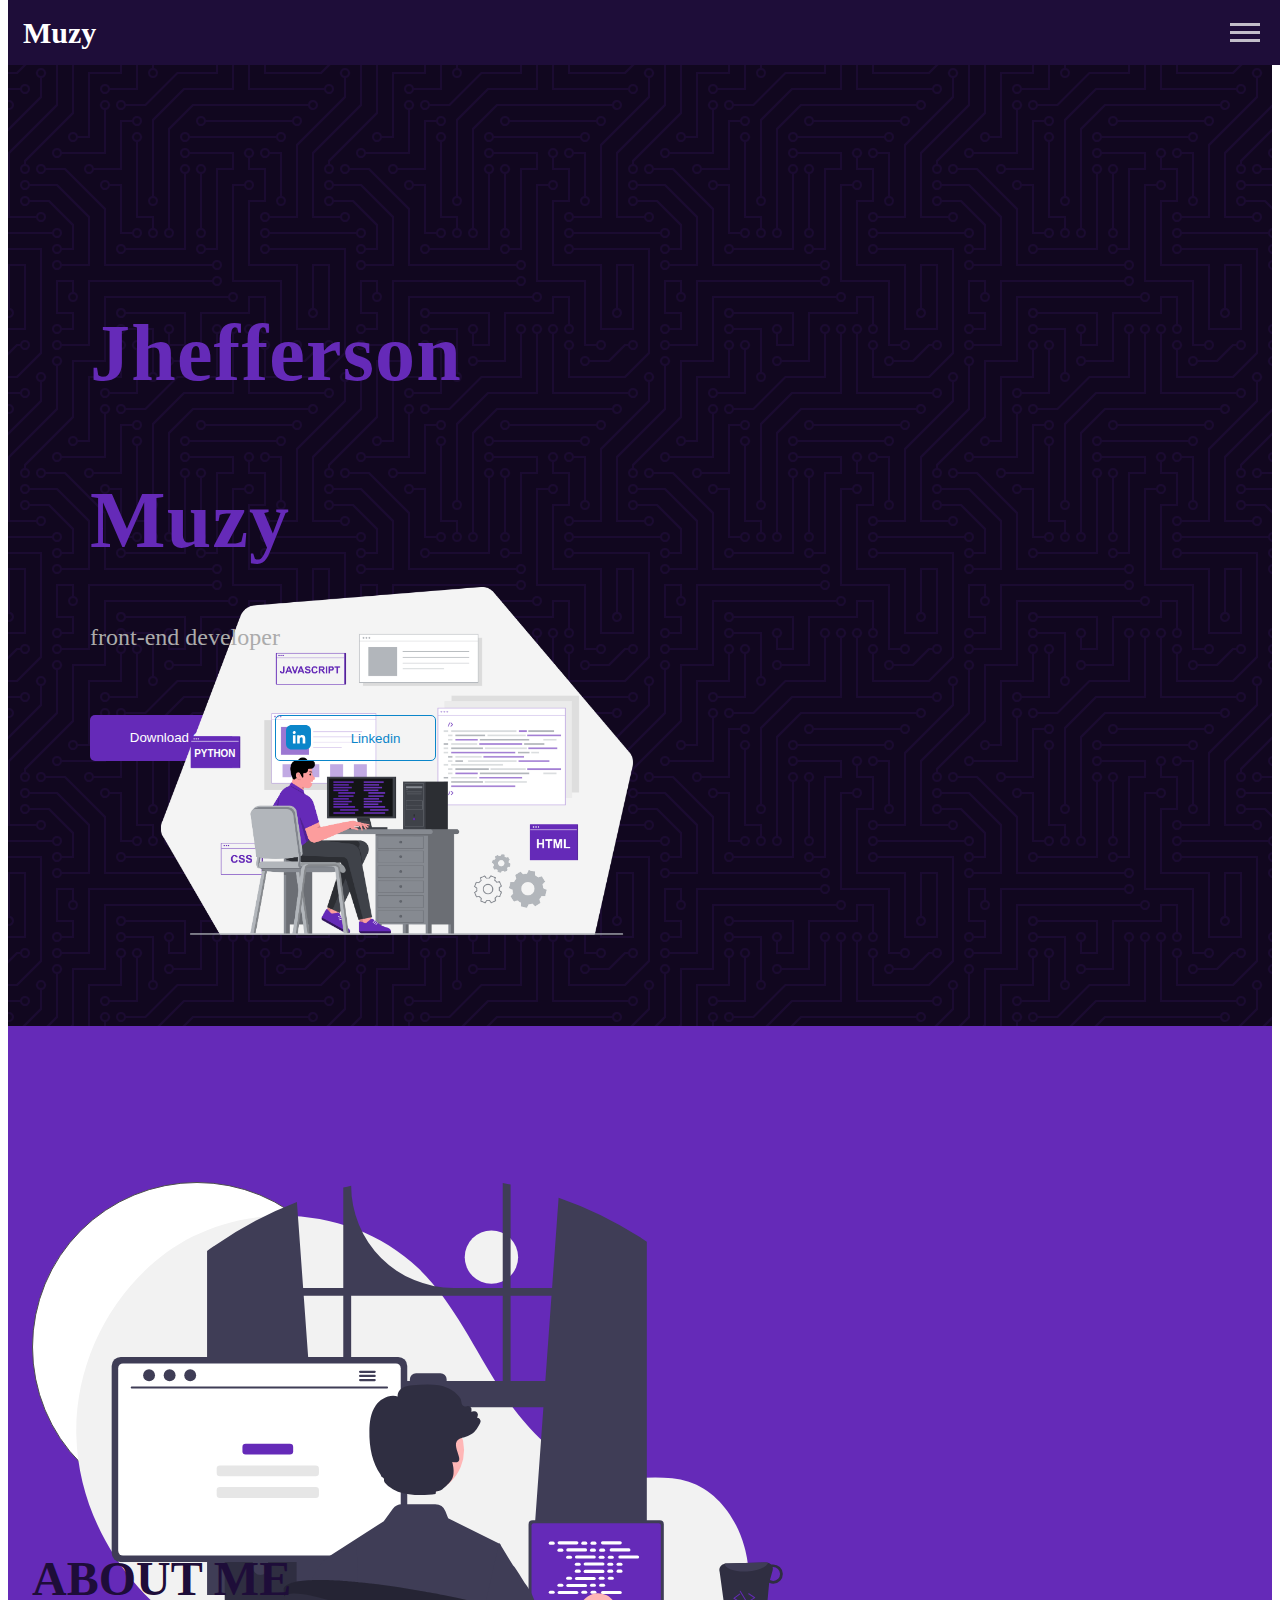
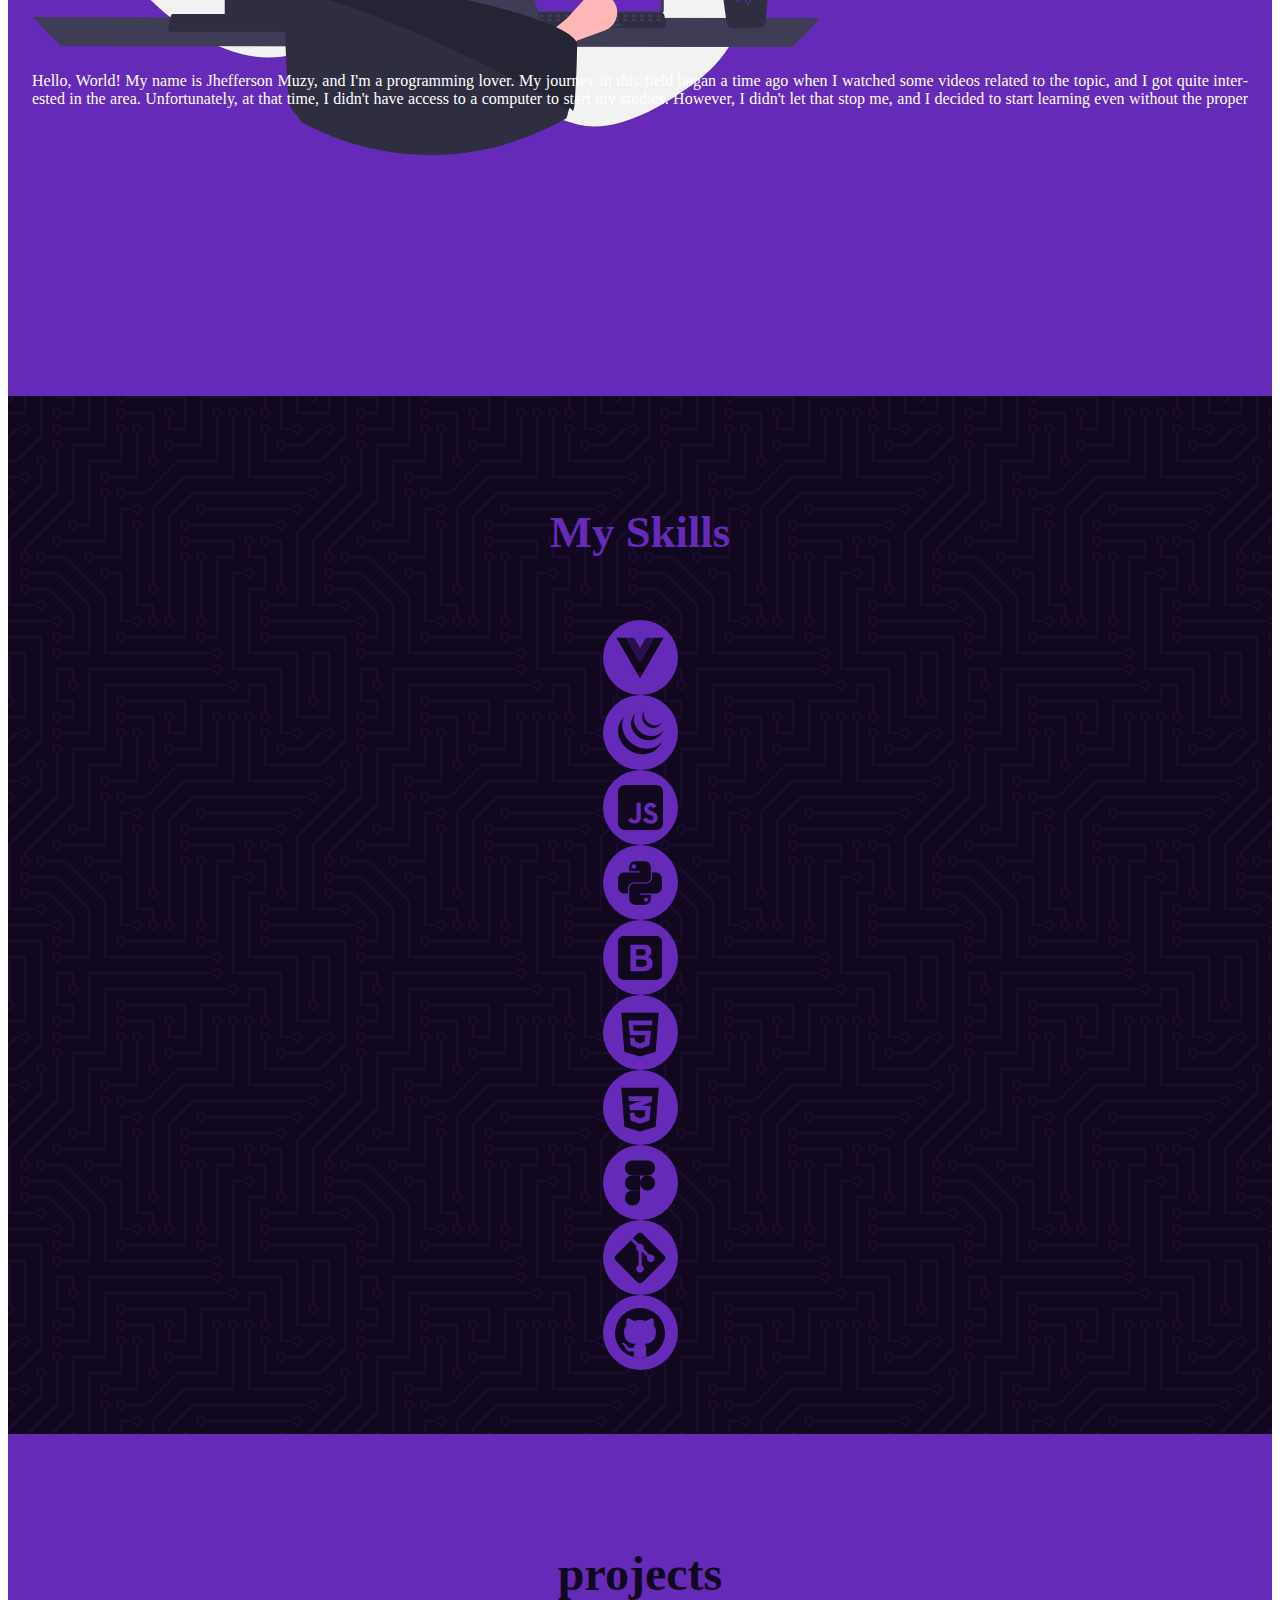
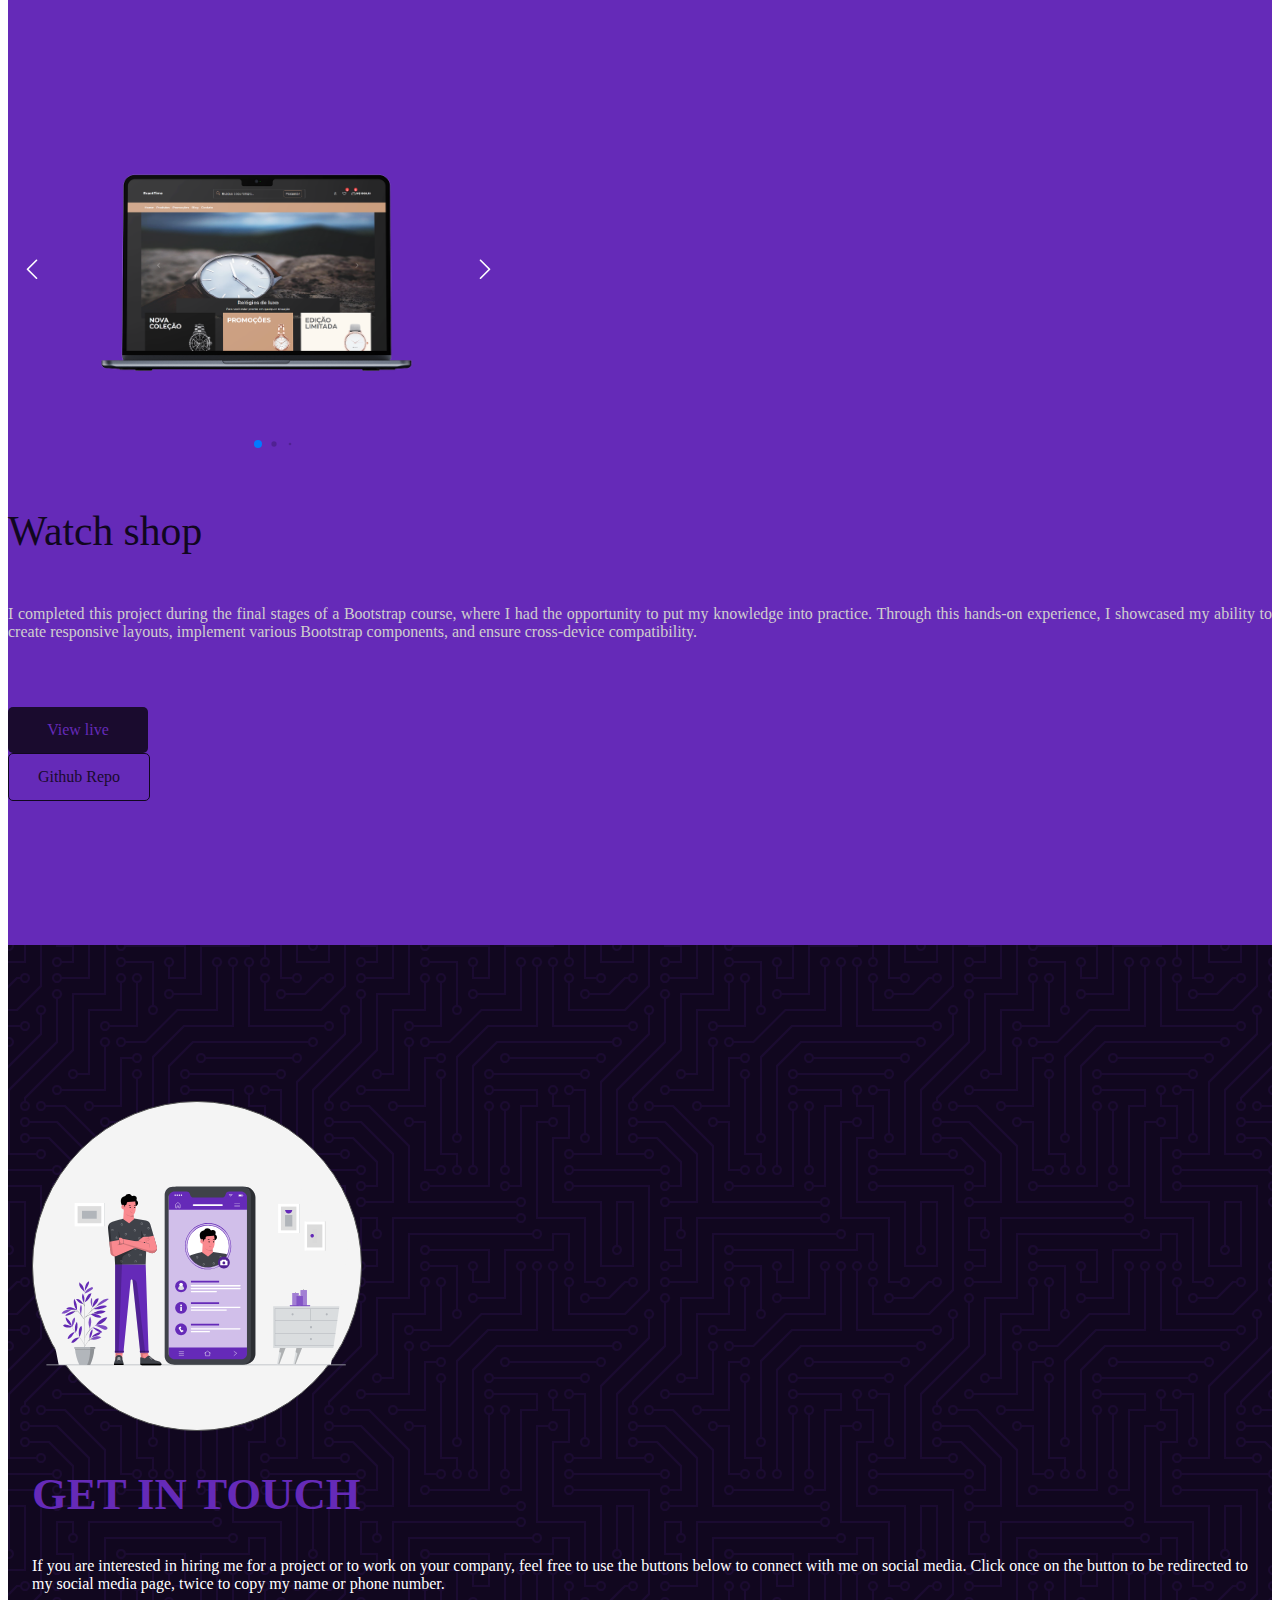
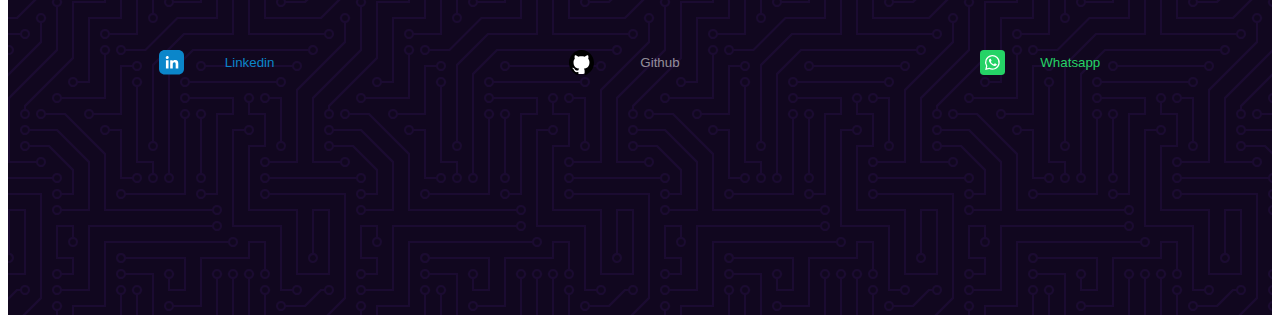
<file: index-pt.html>
<!DOCTYPE html>
<html lang="pt-br">
<head>
    <meta charset="UTF-8">
    <meta name="viewport" content="width=device-width, initial-scale=1.0">
    <title>Jhefferson Muzy</title>
    <link rel="shortcut icon" href="img/favicon.svg">
    <!-- bootstrap -->
    <link rel="stylesheet" href="https://cdn.jsdelivr.net/npm/bootstrap@5.2.3/dist/css/bootstrap.min.css" integrity="sha384-rbsA2VBKQhggwzxH7pPCaAqO46MgnOM80zW1RWuH61DGLwZJEdK2Kadq2F9CUG65" crossorigin="anonymous">
    <!-- bootstrap icons -->
    <link rel="stylesheet" href="https://cdn.jsdelivr.net/npm/bootstrap-icons@1.3.0/font/bootstrap-icons.css">
    <!-- background -->
    <script src="https://cdnjs.cloudflare.com/ajax/libs/particlesjs/2.2.3/particles.min.js" defer></script>
    <!-- carousel -->
    <link rel="stylesheet" href="https://cdn.jsdelivr.net/npm/swiper@10/swiper-bundle.min.css"/>
    <script src="https://cdn.jsdelivr.net/npm/swiper@10/swiper-bundle.min.js" defer></script>
    <!-- personal links -->
    <link rel="stylesheet" href="style.css">
    <script src="script.js" defer></script>
    <script>
        // This code detects the user's preferred language based on the browser settings and loads the page accordingly.

         // The language verification is performed only once during the session to avoid unnecessary redirects.
        if (!sessionStorage.getItem('wasLanguageVerified')) {
            sessionStorage.setItem('wasLanguageVerified', 'true')
            changePage()
        }
        function changePage() {
            const userLanguage = navigator.language || navigator.userLanguage
            // If the language doesn't start with 'pt', it indicates that it's not Portuguese, the main index 'index.html', with the English content, will be loaded.
            if (!userLanguage.startsWith('pt')) {
                window.location.href = 'index.html'
            }
        }
    </script>
</head>
<body>
     <header>
        <div class="brand">Muzy</div>
        <div class="hamburger-icon d-md-none" title="Clique para abrir ou fechar o menu">
            <input type="checkbox" id="hamburger-icon-control">
            <div class="slash"></div>
        </div>
        <div class="header-clickable-content d-md-flex">
            <nav class="d-md-flex">
                <ul>
                    <li class="nav-link">
                        <span aria-current="page" class="links" id="link-home">HOME</span>
                    </li>
                    <li class="nav-link">
                        <span class="links" id="link-about">SOBRE MIM</span>
                    </li>
                    <li class="nav-link">
                        <span class="links" id="link-myskills">MINHAS SKILLS</span>
                    </li>
                    <li class="nav-link">
                        <span class="links" id="link-project">PROJETOS</span>
                    </li>
                    <li class="nav-link">
                        <span class="links" id="link-contact">CONTATO</span>
                    </li>
                </ul>
            </nav>
            <div class="language d-md-flex">
                <a href="index-pt.html"><button class="active" id="portuguese">PT</button></a>
                <a href="index.html" title="Trocar idioma da página para Inglês"><button id="english">EN</button></a>
            </div>
        </div>
     </header>
     <main id="home" class="main-element container-fluid bg-dark-purple d-flex align-items-center justify-content-md-center">
        <div class="row">
            <div class="first-content-main col-md-6">
                <div class="text-content-main p-2">
                    <h1 class="my-name">Jhefferson</h1>
                    <h1 class="my-last-name">Muzy</h1>
                    <span class="career">desenvolvedor front-end</span>
                </div>
                <span class="buttons">
                    <a href="img/curriculum/cv-portuguese.pdf" download="curriculo.pdf"><button class="download-cv-btn" id="download-cv" title="Baixar currículo">Baixar CV</button></a>
                    <a href="https://www.linkedin.com/in/jhefferson-muzy-039389247/" target="_blank">
                        <button class="linkedin-btn" id="linkedin-home" title="Abrir linkedin">
                            <img src="img/linkedin-icon.svg">
                            <span class="linkedin-brand">Linkedin</span>
                        </button>
                    </a>
                </span>
            </div>
            <div class="col-6 d-none d-md-block img-home">
                <img src="img/Asset_3_webdevelopment.svg" alt="Imagem de um homem programando em um computador">
            </div>
        </div>
     </main>
     <section id="about" class="main-element container-fluid bg-light-purple">
        <div class="row">
            <div class="col-6 m-auto d-xs-none white-background">
                <img src="img/programming.svg" alt="Imagem de um homem programando" class="img-fluid">
            </div>
            <div class="about-me-text col-md-6">
                <h2 class="title-about-me">Sobre mim</h2>
                <div class="paragraph-div">
                    <p class="paragraph-about-me">Olá, Mundo! Meu nome é Jhefferson Muzy, e sou um amante de programação. Minha jornada nesse campo começou há algum tempo, quando assisti a alguns vídeos relacionados ao tema e fiquei bastante interessado na área. Infelizmente, naquela época, eu não tinha acesso a um computador para começar meus estudos. No entanto, não deixei isso me impedir e decidi começar a aprender mesmo sem o equipamento adequado. Utilizando um caderno e assistindo a vídeos relacionados à programação, dei meus primeiros passos nessa área. <span class="show-about-me-text" title="Mostrar texto completo">Ver mais</span></p>
                    <p class="paragraph-about-me hidden-about-me-text">Minha jornada começou com a linguagem Portugol, utilizada para fins educacionais, onde aprendi conceitos básicos como sintaxe, variáveis, tipos de dados, condicionais e outros fundamentos. Pouco depois, iniciei meus estudos em Python, onde tive facilidade devido ao meu conhecimento prévio da língua inglesa.</p>
                    <p class="paragraph-about-me hidden-about-me-text">Após dedicar cerca de cinco meses ao estudo de Python, decidi me aventurar no desenvolvimento web front-end e comecei a aprender suas tecnologias principais: HTML, CSS e JavaScript. Essa nova jornada me deixou ainda mais empolgado com programação.</p>
                    <p class="paragraph-about-me hidden-about-me-text">Atualmente, estou determinado a expandir meu conhecimento no desenvolvimento web front-end, explorando novas tecnologias e aprimorando minhas habilidades em diversas ferramentas. <span class="hide-about-me-text" title="Diminuir tamanho do texto">Ver menos</span></p>
                </div>
            </div>
        </div>
    </section>
    <section class="main-element bg-dark-purple" id="myskills">
        <h1 class="text-uppercase text-center">Minhas Skills</h1>
        <div class="row gy-4">
            <div class="col-4 col-md-3">
                <div class="skill-case change-svg-color"  id="vue">
                    <span class="tooltip-title color-light-purple">Vue.js</span>
                    <svg width="54px" height="54px" viewBox="0 0 32 32" fill="none" xmlns="http://www.w3.org/2000/svg">
                        <g id="SVGRepo_bgCarrier" stroke-width="0"></g>
                        <g id="SVGRepo_tracerCarrier" stroke-linecap="round" stroke-linejoin="round"></g>
                        <g id="SVGRepo_iconCarrier">
                            <path d="M2 4L16 28L30 4H24.5L16 18.5L7.5 4H2Z" fill="#11071f"></path>
                            <path d="M7.5 4L16 18.5L24.5 4H19.5L16.0653 10.0126L12.5 4H7.5Z" fill="#27114B"></path>
                         </g>
                    </svg>
                </div>
            </div>
            <div class="col-4 col-md-3">
                <div class="skill-case change-svg-color" id="jquery">
                    <span class="tooltip-title color-light-purple">jQuery</span>
                    <svg width="45px" height="45px" fill="#11071F" version="1.1" xmlns="http://www.w3.org/2000/svg" xmlns:xlink="http://www.w3.org/1999/xlink" viewBox="0 0 512 512" enable-background="new 0 0 512 512" xml:space="preserve" stroke="#11071F">
                        <g id="SVGRepo_bgCarrier" stroke-width="0"></g>
                        <g id="SVGRepo_tracerCarrier" stroke-linecap="round" stroke-linejoin="round"></g>
                        <g id="SVGRepo_iconCarrier">
                            <g id="5151e0c8492e5103c096af88a51ef0ed">
                                <path display="inline" d="M499.161,364.63c0,0-63.554,171.386-282.354,131.488c-3.443-0.641-6.745-1.838-10.089-2.849 c-0.782-0.229-1.572-0.479-2.354-0.703c-3.285-1.022-6.537-2.07-9.769-3.197c-0.37-0.129-0.723-0.25-1.098-0.383 c-2.944-1.035-5.872-2.134-8.762-3.244c-0.757-0.295-1.51-0.582-2.263-0.89c-3.114-1.23-6.212-2.516-9.277-3.859 c-0.565-0.249-1.11-0.499-1.684-0.752c-2.683-1.193-5.332-2.429-7.959-3.685c-0.682-0.346-1.368-0.666-2.055-0.99 c-0.374-0.187-0.777-0.374-1.16-0.565c-1.696-0.848-3.352-1.729-5.023-2.604c-1.289-0.665-2.599-1.313-3.88-2 c-2.366-1.289-4.699-2.599-7.02-3.938c-0.861-0.491-1.73-0.965-2.583-1.46c-3.152-1.854-6.271-3.78-9.344-5.727 c-0.869-0.557-1.729-1.147-2.586-1.722c-2.004-1.297-4.009-2.595-5.972-3.95c-0.208-0.142-0.407-0.291-0.611-0.437 c-0.761-0.516-1.484-1.044-2.241-1.593c-2.071-1.439-4.121-2.911-6.15-4.408c-0.981-0.74-1.959-1.484-2.932-2.229 c-1.838-1.402-3.667-2.837-5.481-4.284c-0.902-0.723-1.817-1.438-2.719-2.17c-2.212-1.822-4.417-3.677-6.575-5.548 c-0.408-0.357-0.84-0.707-1.256-1.081c-0.042-0.017-0.071-0.05-0.117-0.088c-2.449-2.146-4.853-4.346-7.236-6.591 c-0.719-0.657-1.435-1.36-2.158-2.05c-1.78-1.71-3.543-3.432-5.277-5.178c-0.72-0.707-1.431-1.422-2.121-2.138 c-2.241-2.304-4.454-4.611-6.616-6.97c-0.079-0.107-0.158-0.17-0.253-0.274c-0.038-0.041-0.092-0.096-0.129-0.142 c-2.212-2.437-4.383-4.928-6.508-7.427c-0.595-0.703-1.193-1.422-1.78-2.133c-1.584-1.909-3.144-3.813-4.674-5.743 c-0.636-0.803-1.272-1.613-1.9-2.42c-1.717-2.217-3.414-4.45-5.057-6.721c-0.308-0.424-0.636-0.84-0.932-1.256 c-0.063-0.07-0.116-0.146-0.158-0.216c-1.904-2.633-3.742-5.315-5.547-8.001c-0.561-0.824-1.089-1.672-1.63-2.521 c-1.306-1.987-2.587-3.976-3.826-5.988c-0.648-1.031-1.264-2.066-1.888-3.103c-1.127-1.879-2.229-3.759-3.298-5.655 c-0.611-1.073-1.214-2.121-1.805-3.223c-0.329-0.582-0.686-1.182-1.006-1.792c-0.562-1.016-1.069-2.075-1.618-3.111 c-0.848-1.626-1.709-3.26-2.528-4.915c-34.557-69.094-40.196-153.694,5.048-218.723l35.314-44.789 c-39.843,77.007-21.936,170.778,27.908,238.76c1.8,2.475,3.643,4.916,5.526,7.356c0.583,0.736,1.168,1.477,1.751,2.184 c1.567,1.996,3.168,3.967,4.786,5.918c0.583,0.686,1.152,1.359,1.747,2.066c2.163,2.554,4.375,5.09,6.646,7.564 c0.108,0.12,0.212,0.229,0.316,0.345c2.146,2.342,4.333,4.653,6.558,6.933c0.69,0.698,1.393,1.389,2.096,2.088 c1.747,1.783,3.531,3.514,5.344,5.235c0.686,0.682,1.376,1.339,2.088,2.017c2.449,2.279,4.919,4.545,7.435,6.758 c0.262,0.229,0.532,0.44,0.773,0.652c2.329,2.025,4.687,3.997,7.074,5.96c0.832,0.678,1.68,1.355,2.528,2.029 c1.875,1.509,3.772,2.978,5.681,4.437c0.911,0.699,1.846,1.41,2.791,2.108c2.075,1.539,4.171,3.053,6.288,4.55 c0.719,0.486,1.418,1.015,2.146,1.505c2.188,1.514,4.417,2.986,6.654,4.425c0.84,0.558,1.672,1.14,2.52,1.681 c3.086,1.954,6.205,3.875,9.357,5.73c0.811,0.466,1.622,0.902,2.42,1.352c2.379,1.376,4.762,2.731,7.19,4.029 c1.314,0.731,2.666,1.393,3.996,2.096c1.988,1.023,3.976,2.063,5.988,3.044c0.761,0.374,1.501,0.724,2.246,1.077 c2.566,1.235,5.14,2.425,7.743,3.605c0.616,0.267,1.214,0.545,1.834,0.811c3.032,1.327,6.096,2.6,9.186,3.817 c0.794,0.316,1.589,0.62,2.387,0.937c2.811,1.089,5.643,2.146,8.508,3.156c0.445,0.158,0.89,0.32,1.322,0.478 c3.194,1.099,6.408,2.146,9.648,3.136c0.827,0.258,1.655,0.508,2.503,0.757c3.318,0.981,6.616,2.042,10.018,2.812 C351.039,452.521,445.783,434.173,499.161,364.63z M182.44,254.758c4.907,7.024,10.338,15.386,16.846,21.031 c2.354,2.598,4.824,5.13,7.34,7.621c0.632,0.648,1.285,1.272,1.938,1.908c2.437,2.371,4.932,4.704,7.494,6.97 c0.108,0.079,0.204,0.188,0.308,0.263c0.029,0.033,0.054,0.041,0.075,0.074c2.845,2.487,5.781,4.887,8.758,7.244 c0.662,0.508,1.318,1.036,1.988,1.552c2.99,2.291,6.039,4.545,9.166,6.69c0.096,0.066,0.17,0.134,0.266,0.2 c1.376,0.956,2.782,1.846,4.175,2.761c0.674,0.433,1.31,0.898,1.983,1.306c2.237,1.435,4.496,2.828,6.795,4.167 c0.325,0.2,0.641,0.366,0.961,0.553c1.975,1.14,3.992,2.267,6.005,3.356c0.698,0.391,1.414,0.74,2.129,1.114 c1.389,0.724,2.786,1.468,4.2,2.171c0.212,0.1,0.433,0.199,0.637,0.287c2.882,1.418,5.788,2.79,8.762,4.079 c0.632,0.283,1.289,0.532,1.934,0.799c2.375,1.006,4.77,1.992,7.178,2.915c1.022,0.387,2.059,0.757,3.073,1.127 c2.191,0.815,4.383,1.556,6.595,2.296c1.003,0.319,1.984,0.648,2.986,0.956c3.144,0.973,6.254,2.212,9.535,2.753 C472.501,366.942,511.5,236.873,511.5,236.873c-35.16,50.633-103.243,74.791-175.897,55.936c-3.223-0.849-6.403-1.776-9.56-2.77 c-0.974-0.292-1.922-0.607-2.883-0.928c-2.245-0.728-4.479-1.501-6.694-2.308c-1.011-0.37-2.025-0.74-3.02-1.123 c-2.425-0.932-4.824-1.896-7.198-2.902c-0.653-0.283-1.306-0.533-1.942-0.824c-2.981-1.299-5.917-2.663-8.812-4.094 c-1.493-0.729-2.953-1.499-4.425-2.254c-0.849-0.437-1.701-0.875-2.549-1.312c-1.88-1.021-3.751-2.08-5.594-3.154 c-0.437-0.252-0.894-0.491-1.339-0.755c-2.283-1.339-4.537-2.718-6.77-4.134c-0.687-0.438-1.352-0.915-2.038-1.366 c-1.477-0.954-2.944-1.921-4.392-2.902c-3.11-2.146-6.138-4.399-9.128-6.678c-0.69-0.543-1.376-1.073-2.059-1.616 c-31.796-25.111-57-59.423-68.994-98.33c-12.555-40.352-9.847-85.647,11.914-122.406l-26.735,37.738 c-32.715,47.085-30.939,110.113-5.419,159.91C172.252,238.95,177.063,247.046,182.44,254.758z M360.5,196.506 c1.393,0.52,2.782,0.981,4.191,1.458c0.616,0.189,1.231,0.401,1.851,0.584c1.988,0.626,3.963,1.352,6.018,1.738 c93.284,18.023,118.58-47.869,125.317-57.566c-22.165,31.91-59.405,39.57-105.111,28.481c-3.605-0.881-7.572-2.185-11.058-3.416 c-4.462-1.591-8.849-3.404-13.124-5.456c-8.121-3.899-15.848-8.629-23.025-14.045c-40.891-31.029-66.291-90.221-39.61-138.425 L291.51,29.76c-19.287,28.386-21.179,63.638-7.801,94.991C297.823,158.025,326.745,184.132,360.5,196.506z"> </path>
                            </g>
                        </g>
                    </svg>
                </div>
            </div>
            <div class="col-4 col-md-3">
                <div class="skill-case change-svg-color" id="javascript">
                    <span class="tooltip-title color-light-purple">JavaScript</span>
                    <svg xmlns="http://www.w3.org/2000/svg" aria-label="JavaScript" role="img" viewBox="0 0 512 512" width="45px" height="45px" fill="#652AB8">
                        <g id="SVGRepo_bgCarrier" stroke-width="0"></g>
                        <g id="SVGRepo_tracerCarrier" stroke-linecap="round" stroke-linejoin="round"></g>
                        <g id="SVGRepo_iconCarrier">
                            <rect width="512" height="512" rx="15%" fill="#11071F"></rect>
                            <path d="M324 370c10 17 24 29 47 29c20 0 33-10 33 -24c0-16 -13 -22 -35 -32l-12-5c-35-15 -58 -33 -58 -72c0-36 27 -64 70 -64c31 0 53 11 68 39l-37 24c-8-15 -17 -21 -31 -21c-14 0-23 9 -23 21c0 14 9 20 30 29l12 5c41 18 64 35 64 76c0 43-34 67 -80 67c-45 0-74 -21 -88 -49zm-170 4c8 13 14 25 31 25c16 0 26-6 26 -30V203h48v164c0 50-29 72 -72 72c-39 0-61 -20 -72 -44z"></path>
                        </g>
                    </svg>                    
                </div>
            </div>
            <div class="col-4 col-md-3">
                <div class="skill-case change-svg-color" id="python">
                    <span class="tooltip-title color-light-purple">Python</span>
                    <svg width="50px" height="50px" viewBox="0 0 32 32" fill="none" xmlns="http://www.w3.org/2000/svg">
                        <g id="SVGRepo_bgCarrier" stroke-width="0"></g>
                        <g id="SVGRepo_tracerCarrier" stroke-linecap="round" stroke-linejoin="round"></g>
                        <g id="SVGRepo_iconCarrier">
                            <path fill-rule="evenodd" clip-rule="evenodd" d="M13.0164 2C10.8193 2 9.03825 3.72453 9.03825 5.85185V8.51852H15.9235V9.25926H5.97814C3.78107 9.25926 2 10.9838 2 13.1111L2 18.8889C2 21.0162 3.78107 22.7407 5.97814 22.7407H8.27322V19.4815C8.27322 17.3542 10.0543 15.6296 12.2514 15.6296H19.5956C21.4547 15.6296 22.9617 14.1704 22.9617 12.3704V5.85185C22.9617 3.72453 21.1807 2 18.9836 2H13.0164ZM12.0984 6.74074C12.8589 6.74074 13.4754 6.14378 13.4754 5.40741C13.4754 4.67103 12.8589 4.07407 12.0984 4.07407C11.3378 4.07407 10.7213 4.67103 10.7213 5.40741C10.7213 6.14378 11.3378 6.74074 12.0984 6.74074Z" fill="#11071F"></path>
                            <path fill-rule="evenodd" clip-rule="evenodd" d="M18.9834 30C21.1805 30 22.9616 28.2755 22.9616 26.1482V23.4815L16.0763 23.4815L16.0763 22.7408L26.0217 22.7408C28.2188 22.7408 29.9998 21.0162 29.9998 18.8889V13.1111C29.9998 10.9838 28.2188 9.25928 26.0217 9.25928L23.7266 9.25928V12.5185C23.7266 14.6459 21.9455 16.3704 19.7485 16.3704L12.4042 16.3704C10.5451 16.3704 9.03809 17.8296 9.03809 19.6296L9.03809 26.1482C9.03809 28.2755 10.8192 30 13.0162 30H18.9834ZM19.9015 25.2593C19.1409 25.2593 18.5244 25.8562 18.5244 26.5926C18.5244 27.329 19.1409 27.9259 19.9015 27.9259C20.662 27.9259 21.2785 27.329 21.2785 26.5926C21.2785 25.8562 20.662 25.2593 19.9015 25.2593Z" fill="#11071F"></path>
                            <defs>
                                <linearGradient id="paint0_linear_87_8204" x1="12.4809" y1="2" x2="12.4809" y2="22.7407" gradientUnits="userSpaceOnUse">
                                    <stop stop-color="#327EBD"></stop> <stop offset="1" stop-color="#1565A7"></stop>
                                </linearGradient>
                                <linearGradient id="paint1_linear_87_8204" x1="19.519" y1="9.25928" x2="19.519" y2="30" gradientUnits="userSpaceOnUse">
                                    <stop stop-color="#FFDA4B"></stop>
                                    <stop offset="1" stop-color="#F9C600"></stop>
                                </linearGradient>
                            </defs>
                        </g>
                    </svg>
                </div>
            </div>
            <div class="col-4 col-md-3">
                <div class="skill-case change-svg-color" id="bootstrap">
                    <span class="tooltip-title color-light-purple">Bootstrap</span>
                    <svg width="44px" height="44px" viewBox="0 0 256 256" version="1.1" xmlns="http://www.w3.org/2000/svg" xmlns:xlink="http://www.w3.org/1999/xlink" preserveAspectRatio="xMidYMid" fill="#000000">
                        <g id="SVGRepo_bgCarrier" stroke-width="0"></g>
                        <g id="SVGRepo_tracerCarrier" stroke-linecap="round" stroke-linejoin="round"></g>
                        <g id="SVGRepo_iconCarrier">
                            <g>
                                <path d="M0,222.991225 C0,241.223474 14.7785318,256 33.0087747,256 L222.991225,256 C241.223474,256 256,241.221468 256,222.991225 L256,33.0087747 C256,14.7765263 241.221468,0 222.991225,0 L33.0087747,0 C14.7765263,0 0,14.7785318 0,33.0087747 L0,222.991225 Z" fill="#11071f"> </path>
                                <path d="M106.157563,113.238095 L106.157563,76.9845938 L138.069328,76.9845938 C141.108559,76.9845938 144.039202,77.2378593 146.861345,77.7443978 C149.683488,78.2509362 152.179961,79.1554557 154.35084,80.4579832 C156.52172,81.7605107 158.258397,83.5695496 159.560924,85.8851541 C160.863452,88.2007585 161.514706,91.1675823 161.514706,94.7857143 C161.514706,101.298352 159.560944,106.001853 155.653361,108.896359 C151.745779,111.790864 146.752832,113.238095 140.67437,113.238095 L106.157563,113.238095 L106.157563,113.238095 Z M72.07493,50.5 L72.07493,205.5 L147.186975,205.5 C154.133788,205.5 160.899594,204.631661 167.484594,202.894958 C174.069594,201.158255 179.93088,198.480877 185.068627,194.862745 C190.206375,191.244613 194.294803,186.577293 197.334034,180.860644 C200.373264,175.143996 201.892857,168.37819 201.892857,160.563025 C201.892857,150.866431 199.541107,142.581033 194.837535,135.706583 C190.133963,128.832132 183.00635,124.020088 173.454482,121.270308 C180.401295,117.941627 185.647508,113.672295 189.193277,108.462185 C192.739047,103.252075 194.511905,96.7395349 194.511905,88.9243697 C194.511905,81.6881057 193.317939,75.6097352 190.929972,70.6890756 C188.542005,65.7684161 185.177193,61.8247114 180.835434,58.8578431 C176.493676,55.8909749 171.283644,53.756309 165.205182,52.4537815 C159.12672,51.151254 152.397096,50.5 145.016106,50.5 L72.07493,50.5 L72.07493,50.5 Z M106.157563,179.015406 L106.157563,136.466387 L143.279412,136.466387 C150.660401,136.466387 156.594049,138.166883 161.080532,141.567927 C165.567016,144.968971 167.810224,150.649353 167.810224,158.609244 C167.810224,162.661552 167.122789,165.990183 165.747899,168.595238 C164.373009,171.200293 162.527789,173.262597 160.212185,174.782213 C157.89658,176.301828 155.219203,177.387252 152.179972,178.038515 C149.140741,178.689779 145.956833,179.015406 142.628151,179.015406 L106.157563,179.015406 L106.157563,179.015406 Z" fill="#652AB8"> </path>
                            </g> 
                        </g>
                    </svg>
                </div>
            </div>
            <div class="col-4 col-md-3">
                <div class="skill-case change-svg-color" id="html">
                    <span class="tooltip-title color-light-purple">HTML</span>
                    <svg width="50px" height="50px" viewBox="0 0 32 32" fill="none" xmlns="http://www.w3.org/2000/svg">
                        <g id="SVGRepo_bgCarrier" stroke-width="0"></g>
                        <g id="SVGRepo_tracerCarrier" stroke-linecap="round" stroke-linejoin="round"></g>
                        <g id="SVGRepo_iconCarrier">
                            <path d="M6 28L4 3H28L26 28L16 31L6 28Z" fill="#11071f"></path>
                            <path d="M26 5H16V29.5L24 27L26 5Z" fill="#11071f"></path>
                            <path d="M9.5 17.5L8.5 8H24L23.5 11H11.5L12 14.5H23L22 24L16 26L10 24L9.5 19H12.5L13 21.5L16 22.5L19 21.5L19.5 17.5H9.5Z" fill="#652ab8"></path>
                        </g>
                    </svg>
                </div>
            </div>
            <div class="col-4 col-md-3">
                <div class="skill-case change-svg-color" id="css">
                    <span class="tooltip-title color-light-purple">CSS</span>
                    <svg width="50px" height="50px" viewBox="0 0 32 32" fill="none" xmlns="http://www.w3.org/2000/svg">
                        <g id="SVGRepo_bgCarrier" stroke-width="0"></g>
                        <g id="SVGRepo_tracerCarrier" stroke-linecap="round" stroke-linejoin="round"></g>
                        <g id="SVGRepo_iconCarrier">
                            <path d="M6 28L4 3H28L26 28L16 31L6 28Z" fill="#11071f"></path>
                            <path d="M26 5H16V29.5L24 27L26 5Z" fill="#11071f"></path>
                            <path d="M19.5 17.5H9.5L9 14L17 11.5H9L8.5 8.5H24L23.5 12L17 14.5H23L22 24L16 26L10 24L9.5 19H12.5L13 21.5L16 22.5L19 21.5L19.5 17.5Z" fill="#652ab8"></path>
                        </g>
                    </svg>
                </div>
            </div>
            <div class="col-4 col-md-3">
                <div class="skill-case change-svg-color" id="figma">
                    <span class="tooltip-title color-light-purple">Figma</span>
                    <svg width="60px" height="60px" viewBox="0 0 32 32" fill="none" xmlns="http://www.w3.org/2000/svg">
                        <g id="SVGRepo_bgCarrier" stroke-width="0"></g>
                        <g id="SVGRepo_tracerCarrier" stroke-linecap="round" stroke-linejoin="round"></g>
                        <g id="SVGRepo_iconCarrier"> 
                            <path fill-rule="evenodd" clip-rule="evenodd" d="M16 16C16 13.7909 17.7909 12 20 12C22.2091 12 24 13.7909 24 16C24 18.2091 22.2091 20 20 20C17.7909 20 16 18.2091 16 16Z" fill="#11071f"></path>
                            <path fill-rule="evenodd" clip-rule="evenodd" d="M8 24C8 21.7909 9.79086 20 12 20H16V24C16 26.2091 14.2091 28 12 28C9.79086 28 8 26.2091 8 24Z" fill="#11071f"></path>
                            <path fill-rule="evenodd" clip-rule="evenodd" d="M16 4V12H20C22.2091 12 24 10.2091 24 8C24 5.79086 22.2091 4 20 4H16Z" fill="#11071f"></path>
                            <path fill-rule="evenodd" clip-rule="evenodd" d="M8 8C8 10.2091 9.79086 12 12 12H16V4H12C9.79086 4 8 5.79086 8 8Z" fill="#11071f"></path>
                            <path fill-rule="evenodd" clip-rule="evenodd" d="M8 16C8 18.2091 9.79086 20 12 20H16V12H12C9.79086 12 8 13.7909 8 16Z" fill="#11071f"></path>
                        </g>
                    </svg>
                </div>
            </div>
            <div class="col-4 col-md-3">
                <div class="skill-case change-svg-color" id="git">
                    <span class="tooltip-title color-light-purple">Git</span>
                    <svg width="58px" height="58px" viewBox="0 0 32 32" fill="none" xmlns="http://www.w3.org/2000/svg">
                        <g id="SVGRepo_bgCarrier" stroke-width="0"></g>
                        <g id="SVGRepo_tracerCarrier" stroke-linecap="round" stroke-linejoin="round"></g>
                        <g id="SVGRepo_iconCarrier">
                            <path d="M2.58536 17.4132C1.80488 16.6327 1.80488 15.3673 2.58536 14.5868L14.5868 2.58536C15.3673 1.80488 16.6327 1.80488 17.4132 2.58536L29.4146 14.5868C30.1951 15.3673 30.1951 16.6327 29.4146 17.4132L17.4132 29.4146C16.6327 30.1951 15.3673 30.1951 14.5868 29.4146L2.58536 17.4132Z" fill="#11071f"></path>
                            <path d="M12.1489 5.06152L10.9336 6.27686L14.0725 9.41577C13.9455 9.68819 13.8746 9.99201 13.8746 10.3124C13.8746 11.222 14.4461 11.9981 15.2496 12.3012V19.9798C14.4461 20.2829 13.8746 21.059 13.8746 21.9686C13.8746 23.1422 14.826 24.0936 15.9996 24.0936C17.1732 24.0936 18.1246 23.1422 18.1246 21.9686C18.1246 21.144 17.6549 20.429 16.9684 20.0768V12.3117L19.9689 15.3122C19.8481 15.5791 19.7809 15.8754 19.7809 16.1874C19.7809 17.361 20.7323 18.3124 21.9059 18.3124C23.0795 18.3124 24.0309 17.361 24.0309 16.1874C24.0309 15.0138 23.0795 14.0624 21.9059 14.0624C21.6778 14.0624 21.4582 14.0983 21.2522 14.1648L18.0297 10.9423C18.0914 10.7433 18.1246 10.5317 18.1246 10.3124C18.1246 9.13878 17.1732 8.18738 15.9996 8.18738C15.7803 8.18738 15.5688 8.22061 15.3697 8.2823L12.1489 5.06152Z" fill="#652ab8"></path>
                        </g>
                    </svg>
                </div>
            </div>
            <div class="col-4 col-md-3">
                <div class="skill-case change-svg-color" id="github">
                    <span class="tooltip-title color-light-purple">Github</span>
                    <svg width="60px" height="60px" viewBox="0 0 48.00 48.00" fill="none" xmlns="http://www.w3.org/2000/svg" stroke="none">
                        <g id="SVGRepo_bgCarrier" stroke-width="0"></g>
                        <g id="SVGRepo_tracerCarrier" stroke-linecap="round" stroke-linejoin="round"></g>
                        <g id="SVGRepo_iconCarrier">
                            <circle cx="24" cy="24" r="20" fill="#11071F"></circle>
                            <path d="M6.81348 34.235C9.24811 38.3138 13.0939 41.4526 17.6772 42.9784C18.6779 43.1614 19.0425 42.5438 19.0425 42.0134C19.0425 41.7938 19.0388 41.4058 19.0339 40.8866C19.0282 40.2852 19.0208 39.5079 19.0155 38.6124C13.4524 39.8206 12.2787 35.931 12.2787 35.931C11.3689 33.6215 10.0576 33.0064 10.0576 33.0064C8.2417 31.7651 10.1951 31.7896 10.1951 31.7896C12.2025 31.9321 13.2584 33.8511 13.2584 33.8511C15.0424 36.9071 17.94 36.0243 19.0794 35.5135C19.2611 34.2207 19.7767 33.3391 20.3489 32.8394C15.908 32.3348 11.2387 30.6183 11.2387 22.9545C11.2387 20.7715 12.0184 18.9863 13.2977 17.5879C13.0914 17.082 12.4051 15.0488 13.4929 12.2949C13.4929 12.2949 15.1725 11.7571 18.9934 14.3453C20.5883 13.9021 22.2998 13.6798 24.0003 13.6725C25.6983 13.6798 27.4099 13.9021 29.0072 14.3453C32.8256 11.7571 34.5016 12.2949 34.5016 12.2949C35.5931 15.0488 34.9067 17.082 34.7005 17.5879C35.9823 18.9863 36.757 20.7715 36.757 22.9545C36.757 30.638 32.0804 32.3286 27.6247 32.8234C28.343 33.441 28.9827 34.6614 28.9827 36.5277C28.9827 38.3152 28.9717 39.8722 28.9644 40.9035C28.9608 41.4143 28.9581 41.7962 28.9581 42.0134C28.9581 42.5487 29.3178 43.1712 30.3332 42.976C33.9844 41.7572 37.1671 39.5154 39.5403 36.5903C35.8734 41.1108 30.274 44 23.9997 44C16.6943 44 10.3038 40.0832 6.81348 34.235Z" fill="#652ab8"></path>
                        </g>
                    </svg>
                </div>
            </div>
        </div>
    </section>
    <section class="container-fluid bg-light-purple main-element" id="project">
        <h1 class="text-uppercase text-center">projetos</h1>
        <div class="row m-auto">
            <div class="col-md-6 carousel-container m-auto">
                <div class="swiper">
                    <div class="swiper-wrapper">
                        <!-- Slides -->
                        <img src="img/Macbook_watch_shop.png" alt="Mockup de um MacBook que mostra o site da Relojoaria." class="swiper-slide img-fluid">
                        <img src="img/Macbook_odyssey.png" alt="Mockup de um MacBook que mostra o site de Exposição à Odisseia." class="swiper-slide img-fluid">
                        <img src="img/Macbook_web_store.png" alt="Mockup de um MacBook que mostra o site da minha primeira loja virtual." class="swiper-slide img-fluid">
                        <img src="img/Macbook_to-do_list.png" alt="Mockup de um MacBook que mostra o site da lista de tarefas." class="swiper-slide img-fluid">
                        <img src="img/Macbook_findCoach.png" alt="Mockup de um MacBook que mostra um site de busca de coach." class="swiper-slide img-fluid">
                    </div>
                    <div class="swiper-pagination"></div>
                    <i class="swiper-button-prev bi bi-chevron-left" title="Anterior"></i>
                    <i class="swiper-button-next bi bi-chevron-right" title="Próximo"></i>
                </div>
            </div>
            <div class="col-md-6 text-light carousel-text-block">
                <h2 class="site-title"></h2>
                <p class="site-description"></p>
                <div class="d-flex justify-content-center gap-3 gap-md-5 project-buttons">
                    <a href="#" target="_blank" class="site-link" title="Abrir site">
                        <span class="visit-link">Visitar Site</span>
                    </a>
                    <a href="#" target="_blank" class="github-link" title="Abrir repositório no Github">
                        <span class="visit-link">Github Repo</span>
                    </a>
                </div>
            </div>
        </div>
    </section>
    <section class="container-fluid bg-dark-purple main-element" id="contact">
        <div class="row">
            <div class="contact-section-img col-6 m-auto d-xs-none white-background">
                <img src="img/profile-pictures.svg" alt="Um homem ao lado de um telefonre grande com a sua rede social aberta." class="img-fluid">
            </div>
            <div class="contact-text col-md-6 order-md-first">
                <h2>Contate-me</h2>
                <p class="paragraph-contact">Se você estiver interessado em me contratar para um projeto ou para trabalhar em sua empresa, sinta-se à vontade para usar os botões abaixo para se conectar comigo nas redes sociais. Clique uma vez no botão para ser redirecionado para a minha página nas redes sociais, duas vezes para copiar meu nome ou número de telefone.</p>        
                <span class="contact-link-buttons m-auto">
                    <button class="btn btn-social-media social-media-linkedin" title="Clique uma vez para abrir Linkedin, duas para copiar o nome" id="linkedin">
                        <img src="img/linkedin-icon.svg">
                        <span>LinkedIn</span>
                    </button>
                    <button class="btn btn-social-media social-media-github" title="Clique uma vez para abrir Github, duas para copiar o nome" id="github">
                        <div class="white-board-github"></div>
                        <img src="img/github-icon.svg" class="img-github">
                        <span >Github</span>
                    </button>
                    <button class="btn btn-social-media social-media-whatsapp" title="Clique uma vez para abrir Whatsapp, duas para copiar o número" id="whatsapp">  
                        <img src="img/whatsapp-icon.svg">
                        <span>Whatsapp</span>
                    </button>
                </span>
            </div>
        </div>
    </section>
</body>
</html>
</file>
<file: style.css>
:root{
    --first-tone-purple: #652AB8;
    --dark-light-purple: #3d0d80;
    --second-tone-purple: #27114B;
    --third-tone-purple: #1A0B2E;
    --dark-purple: #11071F;
    --linkedin-color: #0b86ca;
    --whatsapp-color: #25d366;
}
.bg-dark-purple{
    background-color: var(--dark-purple) !important;
    background-image: url("data:image/svg+xml,%3Csvg xmlns='http://www.w3.org/2000/svg' viewBox='0 0 304 304' width='304' height='304'%3E%3Cpath fill='%23652ab8' fill-opacity='0.12' d='M44.1 224a5 5 0 1 1 0 2H0v-2h44.1zm160 48a5 5 0 1 1 0 2H82v-2h122.1zm57.8-46a5 5 0 1 1 0-2H304v2h-42.1zm0 16a5 5 0 1 1 0-2H304v2h-42.1zm6.2-114a5 5 0 1 1 0 2h-86.2a5 5 0 1 1 0-2h86.2zm-256-48a5 5 0 1 1 0 2H0v-2h12.1zm185.8 34a5 5 0 1 1 0-2h86.2a5 5 0 1 1 0 2h-86.2zM258 12.1a5 5 0 1 1-2 0V0h2v12.1zm-64 208a5 5 0 1 1-2 0v-54.2a5 5 0 1 1 2 0v54.2zm48-198.2V80h62v2h-64V21.9a5 5 0 1 1 2 0zm16 16V64h46v2h-48V37.9a5 5 0 1 1 2 0zm-128 96V208h16v12.1a5 5 0 1 1-2 0V210h-16v-76.1a5 5 0 1 1 2 0zm-5.9-21.9a5 5 0 1 1 0 2H114v48H85.9a5 5 0 1 1 0-2H112v-48h12.1zm-6.2 130a5 5 0 1 1 0-2H176v-74.1a5 5 0 1 1 2 0V242h-60.1zm-16-64a5 5 0 1 1 0-2H114v48h10.1a5 5 0 1 1 0 2H112v-48h-10.1zM66 284.1a5 5 0 1 1-2 0V274H50v30h-2v-32h18v12.1zM236.1 176a5 5 0 1 1 0 2H226v94h48v32h-2v-30h-48v-98h12.1zm25.8-30a5 5 0 1 1 0-2H274v44.1a5 5 0 1 1-2 0V146h-10.1zm-64 96a5 5 0 1 1 0-2H208v-80h16v-14h-42.1a5 5 0 1 1 0-2H226v18h-16v80h-12.1zm86.2-210a5 5 0 1 1 0 2H272V0h2v32h10.1zM98 101.9V146H53.9a5 5 0 1 1 0-2H96v-42.1a5 5 0 1 1 2 0zM53.9 34a5 5 0 1 1 0-2H80V0h2v34H53.9zm60.1 3.9V66H82v64H69.9a5 5 0 1 1 0-2H80V64h32V37.9a5 5 0 1 1 2 0zM101.9 82a5 5 0 1 1 0-2H128V37.9a5 5 0 1 1 2 0V82h-28.1zm16-64a5 5 0 1 1 0-2H146v44.1a5 5 0 1 1-2 0V18h-26.1zm102.2 270a5 5 0 1 1 0 2H98v14h-2v-16h124.1zM242 149.9V160h16v34h-16v62h48v48h-2v-46h-48v-66h16v-30h-16v-12.1a5 5 0 1 1 2 0zM53.9 18a5 5 0 1 1 0-2H64V2H48V0h18v18H53.9zm112 32a5 5 0 1 1 0-2H192V0h50v2h-48v48h-28.1zm-48-48a5 5 0 0 1-9.8-2h2.07a3 3 0 1 0 5.66 0H178v34h-18V21.9a5 5 0 1 1 2 0V32h14V2h-58.1zm0 96a5 5 0 1 1 0-2H137l32-32h39V21.9a5 5 0 1 1 2 0V66h-40.17l-32 32H117.9zm28.1 90.1a5 5 0 1 1-2 0v-76.51L175.59 80H224V21.9a5 5 0 1 1 2 0V82h-49.59L146 112.41v75.69zm16 32a5 5 0 1 1-2 0v-99.51L184.59 96H300.1a5 5 0 0 1 3.9-3.9v2.07a3 3 0 0 0 0 5.66v2.07a5 5 0 0 1-3.9-3.9H185.41L162 121.41v98.69zm-144-64a5 5 0 1 1-2 0v-3.51l48-48V48h32V0h2v50H66v55.41l-48 48v2.69zM50 53.9v43.51l-48 48V208h26.1a5 5 0 1 1 0 2H0v-65.41l48-48V53.9a5 5 0 1 1 2 0zm-16 16V89.41l-34 34v-2.82l32-32V69.9a5 5 0 1 1 2 0zM12.1 32a5 5 0 1 1 0 2H9.41L0 43.41V40.6L8.59 32h3.51zm265.8 18a5 5 0 1 1 0-2h18.69l7.41-7.41v2.82L297.41 50H277.9zm-16 160a5 5 0 1 1 0-2H288v-71.41l16-16v2.82l-14 14V210h-28.1zm-208 32a5 5 0 1 1 0-2H64v-22.59L40.59 194H21.9a5 5 0 1 1 0-2H41.41L66 216.59V242H53.9zm150.2 14a5 5 0 1 1 0 2H96v-56.6L56.6 162H37.9a5 5 0 1 1 0-2h19.5L98 200.6V256h106.1zm-150.2 2a5 5 0 1 1 0-2H80v-46.59L48.59 178H21.9a5 5 0 1 1 0-2H49.41L82 208.59V258H53.9zM34 39.8v1.61L9.41 66H0v-2h8.59L32 40.59V0h2v39.8zM2 300.1a5 5 0 0 1 3.9 3.9H3.83A3 3 0 0 0 0 302.17V256h18v48h-2v-46H2v42.1zM34 241v63h-2v-62H0v-2h34v1zM17 18H0v-2h16V0h2v18h-1zm273-2h14v2h-16V0h2v16zm-32 273v15h-2v-14h-14v14h-2v-16h18v1zM0 92.1A5.02 5.02 0 0 1 6 97a5 5 0 0 1-6 4.9v-2.07a3 3 0 1 0 0-5.66V92.1zM80 272h2v32h-2v-32zm37.9 32h-2.07a3 3 0 0 0-5.66 0h-2.07a5 5 0 0 1 9.8 0zM5.9 0A5.02 5.02 0 0 1 0 5.9V3.83A3 3 0 0 0 3.83 0H5.9zm294.2 0h2.07A3 3 0 0 0 304 3.83V5.9a5 5 0 0 1-3.9-5.9zm3.9 300.1v2.07a3 3 0 0 0-1.83 1.83h-2.07a5 5 0 0 1 3.9-3.9zM97 100a3 3 0 1 0 0-6 3 3 0 0 0 0 6zm0-16a3 3 0 1 0 0-6 3 3 0 0 0 0 6zm16 16a3 3 0 1 0 0-6 3 3 0 0 0 0 6zm16 16a3 3 0 1 0 0-6 3 3 0 0 0 0 6zm0 16a3 3 0 1 0 0-6 3 3 0 0 0 0 6zm-48 32a3 3 0 1 0 0-6 3 3 0 0 0 0 6zm16 16a3 3 0 1 0 0-6 3 3 0 0 0 0 6zm32 48a3 3 0 1 0 0-6 3 3 0 0 0 0 6zm-16 16a3 3 0 1 0 0-6 3 3 0 0 0 0 6zm32-16a3 3 0 1 0 0-6 3 3 0 0 0 0 6zm0-32a3 3 0 1 0 0-6 3 3 0 0 0 0 6zm16 32a3 3 0 1 0 0-6 3 3 0 0 0 0 6zm32 16a3 3 0 1 0 0-6 3 3 0 0 0 0 6zm0-16a3 3 0 1 0 0-6 3 3 0 0 0 0 6zm-16-64a3 3 0 1 0 0-6 3 3 0 0 0 0 6zm16 0a3 3 0 1 0 0-6 3 3 0 0 0 0 6zm16 96a3 3 0 1 0 0-6 3 3 0 0 0 0 6zm0 16a3 3 0 1 0 0-6 3 3 0 0 0 0 6zm16 16a3 3 0 1 0 0-6 3 3 0 0 0 0 6zm16-144a3 3 0 1 0 0-6 3 3 0 0 0 0 6zm0 32a3 3 0 1 0 0-6 3 3 0 0 0 0 6zm16-32a3 3 0 1 0 0-6 3 3 0 0 0 0 6zm16-16a3 3 0 1 0 0-6 3 3 0 0 0 0 6zm-96 0a3 3 0 1 0 0-6 3 3 0 0 0 0 6zm0 16a3 3 0 1 0 0-6 3 3 0 0 0 0 6zm16-32a3 3 0 1 0 0-6 3 3 0 0 0 0 6zm96 0a3 3 0 1 0 0-6 3 3 0 0 0 0 6zm-16-64a3 3 0 1 0 0-6 3 3 0 0 0 0 6zm16-16a3 3 0 1 0 0-6 3 3 0 0 0 0 6zm-32 0a3 3 0 1 0 0-6 3 3 0 0 0 0 6zm0-16a3 3 0 1 0 0-6 3 3 0 0 0 0 6zm-16 0a3 3 0 1 0 0-6 3 3 0 0 0 0 6zm-16 0a3 3 0 1 0 0-6 3 3 0 0 0 0 6zm-16 0a3 3 0 1 0 0-6 3 3 0 0 0 0 6zM49 36a3 3 0 1 0 0-6 3 3 0 0 0 0 6zm-32 0a3 3 0 1 0 0-6 3 3 0 0 0 0 6zm32 16a3 3 0 1 0 0-6 3 3 0 0 0 0 6zM33 68a3 3 0 1 0 0-6 3 3 0 0 0 0 6zm16-48a3 3 0 1 0 0-6 3 3 0 0 0 0 6zm0 240a3 3 0 1 0 0-6 3 3 0 0 0 0 6zm16 32a3 3 0 1 0 0-6 3 3 0 0 0 0 6zm-16-64a3 3 0 1 0 0-6 3 3 0 0 0 0 6zm0 16a3 3 0 1 0 0-6 3 3 0 0 0 0 6zm-16-32a3 3 0 1 0 0-6 3 3 0 0 0 0 6zm80-176a3 3 0 1 0 0-6 3 3 0 0 0 0 6zm16 0a3 3 0 1 0 0-6 3 3 0 0 0 0 6zm-16-16a3 3 0 1 0 0-6 3 3 0 0 0 0 6zm32 48a3 3 0 1 0 0-6 3 3 0 0 0 0 6zm16-16a3 3 0 1 0 0-6 3 3 0 0 0 0 6zm0-32a3 3 0 1 0 0-6 3 3 0 0 0 0 6zm112 176a3 3 0 1 0 0-6 3 3 0 0 0 0 6zm-16 16a3 3 0 1 0 0-6 3 3 0 0 0 0 6zm0 16a3 3 0 1 0 0-6 3 3 0 0 0 0 6zm0 16a3 3 0 1 0 0-6 3 3 0 0 0 0 6zM17 180a3 3 0 1 0 0-6 3 3 0 0 0 0 6zm0 16a3 3 0 1 0 0-6 3 3 0 0 0 0 6zm0-32a3 3 0 1 0 0-6 3 3 0 0 0 0 6zm16 0a3 3 0 1 0 0-6 3 3 0 0 0 0 6zM17 84a3 3 0 1 0 0-6 3 3 0 0 0 0 6zm32 64a3 3 0 1 0 0-6 3 3 0 0 0 0 6zm16-16a3 3 0 1 0 0-6 3 3 0 0 0 0 6z'%3E%3C/path%3E%3C/svg%3E") !important;
}
.bg-light-purple{
    background-color: var(--first-tone-purple) !important;
}
.color-light-purple{
    color: var(--first-tone-purple);
}
.main-element{
    min-height: 70vh !important;
    display: grid !important;
    place-items: center !important;
}
#hamburger-icon-control{
    position: absolute;
    visibility: hidden;
}
.hamburger-icon{
    position: fixed;
    right: 10px;
    top: 15px;
    display: flex;
    align-items: center;
    justify-content: center;
    padding: 16px 10px;
    cursor: pointer;
}
.slash{
    position: relative;
    display: flex;
    align-items: center;
    justify-content: center;
    width: 30px;
    height: 3px;
    overflow: visible;
    background-color: #ffffffba;
    transition: 1.1s ease;
}
.slash::before, .slash::after{
    content: '';
    position: absolute;
    width: 100%;
    height: 3px;
    background-color: #ffffffba;
    transition: 1.1s ease;
}
.slash::before{bottom: 8px;}
.slash::after{top: 8px;}

.hamburger-icon:hover .slash,
.hamburger-icon:hover .slash::before,
.hamburger-icon:hover .slash::after
{
    background-color: #ffffff;
}
#hamburger-icon-control:checked ~ .slash::before{
    bottom: 0;
    transform: rotate(90deg);
}
#hamburger-icon-control:checked ~ .slash::after{
    top: 0;
    transform: rotate(90deg);
}
#hamburger-icon-control:checked ~ .slash{
    transform: rotate(45deg);
}

header{
    position: fixed;
    top: 0;
    display: flex;
    flex-direction: column;
    justify-content: space-between;
    padding: 10px 5px;
    padding-left: 15px;
    width: 100%;
    min-height: 5vh !important;
    overflow: visible;
    opacity: 1;
    z-index: 999999;
    background-color: #1e0d39;
    transition: opacity .5s, all .8s ease-out;
}
.disable-scrolling {
    overflow: hidden;
}  
nav{
    position: absolute;
    left: 50%;
    top: 50%;
    display: none;
    transform: translate(-50%, -50%);
    transition: .3s ease;
}
.brand{
    font-size: 30px;
    font-weight: 700;
    user-select: none;
    color:#fff;
}
ul{
    display: flex;
    justify-content: center;
    flex-direction: column;
    gap: 25px;
    padding: 0;
    text-align: center;
    list-style: none;
}
.nav-link{
    height: 38px;
}
span.links{
    text-align: center;
    text-decoration: none;
    font-size: 22px;
    color: #ffffffa7;
    text-transform: uppercase;
    cursor: pointer;
    user-select: none;
    transition: .3s ease;
}
.links[aria-current="page"],
.links:hover{
    color: #fff;
}

.language{
    position: absolute;
    bottom: 10vh;
    left: 50%;
    display: none;
    align-items: center;
    gap: 20px;
    transform: translate(-50%);
}
.language button{
    color: #828282;
    border: none;
    background-color: transparent;
    transition: .3s ease;
}

.language button.active{
    color: #ffffff;
}
button#portuguese{
    position: relative;
}
button#portuguese::after{
    content: '';
    position: absolute;
    top: 50%;
    right: -12.4px;
    transform: translate(-50%, -50%);
    width: 1.5px;
    height: 80%;
    background-color: #ffffff7a;
}
button#portuguese:hover,
button#english:hover{
    color: #ffffffcb;
}

main{
    position: relative;
    padding-top: 10em;
    padding-bottom: 5em;
    overflow: hidden;
}

.img-home{
    position: relative;
    width: 48vw;
    margin-bottom: 2em;
    overflow: visible;
}
.img-home img{
    position: absolute;
    left: 50%;
    top: 50%;
    transform: translate(-50%, -50%);
    width: 40vw;
    max-height: 348px;
    z-index: 10;
}
main .row{
    width: 98vw;
    max-width: 1100px;
    flex-wrap: nowrap;   
    transition: .5s ease;
}
.first-content-main{
    display: flex;
    flex-direction: column;
    justify-content: center;
}
.text-content-main{
    display: flex;
    flex-direction: column;
    gap: 40px;
}
.my-name, .my-last-name{
    font-size: 5em;
    font-weight: 750;
    line-height: 20px;
    letter-spacing: 1.2px;
    color: var(--first-tone-purple);
}
.career{
    font-size: 24px;
    font-weight: 500;
    color: #ababab;
    z-index: 999;
}
span.buttons{
    display: flex;
    align-items: center;
    gap: 1.5em;
    margin-top: 4em;
}

button.download-cv-btn{
    width: 161px;
    height:46px;
    border: none;
    border-radius: 5px;
    scale: 1;
    color: #fff;
    background-color: var(--first-tone-purple);
    z-index: 999;
    transition: .5s ease;
}
.download-cv-btn:hover{
    scale: 1.05;
    background-color: var(--dark-light-purple);
}
button.linkedin-btn{
    position: relative;
    display: flex;
    justify-content: center;
    align-items: center;
    width: 161px;
    height:46px;
    border: 1px solid var(--linkedin-color);
    border-radius: 5px;
    overflow: hidden;
    cursor: pointer;
    background-color: transparent;
    z-index: 999;
    transition: .8s all ease;
}
button.linkedin-btn span{
    position: absolute;
    top: 50%;
    left: 50%;
    transform: translate(-50%, -50%);
    margin-left: 20px;
}
button.linkedin-btn img{
    position: absolute;
    left: 10px;
    height: 25px;
    z-index:999;
    transition: 1s all ease;
}
.linkedin-btn::before{
    content: '';
    position: absolute;
    bottom: 0;
    width: 150%;
    height: 0;
    z-index: 5;
    background-color: var(--linkedin-color);
    transition: .5s all ease-out;
}
.linkedin-btn:hover::before{
    height:100%
}
.linkedin-btn::after{
    white-space: nowrap;
    position: absolute;
    top: 50%;
    left: 50%;
    transform: translate(-50%, -50%);
    margin-left: 18px;
    color: white;
    opacity: 0;
    z-index: 7;
    transition: .8s all ease;
}
.linkedin-btn.en::after{
    content: 'Open';
}
.linkedin-btn.pt::after{
    content: 'Abrir';
}

.linkedin-btn:hover::after{
    opacity: 1;
}
.linkedin-name{
    position: absolute;
    top: 50%;
    left: 50%; 
    transform: translate(-50%, -50%);
    color: white;
    z-index: -1;
}

span.linkedin-brand{
    position: absolute;
    top: 50%;
    left: 50%;
    transform: translate(-50%, -50%);
    z-index: 1;
}

#linkedin-home{
    color: var(--linkedin-color);
}
#about{
    display: grid;
    place-items: center;
    padding-top: 5em;
    padding-bottom: 5em;
    z-index: 10;
}
.white-background{
    display: grid;
    place-items: center;
    width: 328px;
    height: 328px;
    max-width: 75vw;
    max-height: 75vw;
    border: 1px solid #4F4F4F;
    border-radius: 50%;
    background: #FFF;
    z-index: 9;
}
.about-me-text{
    max-width: 95vw;
    margin: auto;
    overflow: auto;
}
.title-about-me{
    padding-bottom: .2em;
    font-size: 3em;
    font-weight: 750;
    text-transform: uppercase;
    color: #1E0D39;
}
.paragraph-div{
    overflow: hidden;
    transition: 1.3s;
}
.show-about-me-text,
.hide-about-me-text{
    color: var(--dark-purple);
    font-weight: 400;
    text-decoration: underline;
    cursor: pointer;
    transition: .3s ease;
}
.show-about-me-text:hover,
.hide-about-me-text:hover{
    color: var(--second-tone-purple);
}
.paragraph-about-me{
    font-size: 16px;
    font-weight: 350;
    text-align: justify;
    hyphens: auto;
    color: #fff;
}
#about .row{
    gap: 8em;
    padding-top: 1em;
    min-height: 75vh;
}

#myskills{
    position: relative;
    padding-top: 5em;
    padding-bottom: 4em;
}
#myskills h1{
    font-size: 2.8em;
    font-weight: 750;
    z-index: 9;
    color: var(--first-tone-purple);
}
#myskills .row{
    max-width: 80vw;
    margin: auto;
    margin-top: 2em;
}
#myskills div.col-4{
    display: flex;
    justify-content: center;
}
.skill-case{
    display: flex;
    align-items: center;
    justify-content: center;
    width: 75px;    
    height: 75px;
    min-width: 75px;
    min-height: 75px;
    border-radius: 50%;
    background-color:  var(--first-tone-purple);
    scale: 1;
    transition: .8s ease;
}
.skill-case:hover{
    scale: 1.1;
    background-color: var(--first-tone-purple);
}
.skill-case img{
    height: 60%;
}  
.tooltip-title{
    position: absolute;
    top: -30px;
    padding: 2px 8.5px;
    font-size: 13px;
    font-weight: 400;
    text-align: center;
    opacity: 0;
    background-color: var(--dark-purple);
    border: 1.5px solid var(--first-tone-purple);
    border-radius: 5px;
    transition: .5s ease-out;
}
.skill-case:hover .tooltip-title{
    opacity: 1;
}

.swiper-button-prev::after,
.swiper-button-next::after{
    content: '';
}
#project{
    padding-top: 5em;
    padding-bottom: 9em;
}
#project h1{
    padding-bottom: 1em;
    font-size: 3em;
    font-weight: 750;
    color: var(--dark-purple);
    z-index: 9;
}
#project .row{
    max-width: 1400px;
}
.carousel-container{
    padding-bottom: 1em;
    max-width: 500px;
}
.carousel-container .bi{
    font-size: 1.5em;
    cursor: pointer;
    color: #fff;
}
.site-title{
    font-size: 2.6em;
    font-weight: 500;
    color: var(--dark-purple);
}
.site-description{
    text-align: justify;
    hyphens: auto;
    font-size: 16px;
    font-weight: 350;
    color: #d0cece;
}
.carousel-text-block{
    position: relative;
    display: flex;
    flex-direction: column;
    justify-content: center;
    gap: 0;
}

.project-buttons{
    margin-top: 50px;
}

.site-link, .github-link{
    position: relative;
    display: flex;
    align-items: center;
    justify-content: center;
    width: 140px;
    height: 46px;
    text-decoration: none;
    color: #d0cecedc;
    border-radius: 5px;
    overflow: hidden;
    transition: all .5s ease;
}
.site-link{
    scale: 1;
    background-color: var(--third-tone-purple);
}
.github-link{
    border: 1px solid var(--dark-purple);
    background-color: transparent;
}
.site-link .visit-link,
.github-link:hover .visit-link{
    color: var(--first-tone-purple);
}
.github-link .visit-link{
    color: var(--third-tone-purple);
}
.visit-link{
    z-index: 2;
    transition: .5s ease;
}
.github-link::before{
    content: '';
    position: absolute;
    left: 0;
    bottom: 0;
    width: 100%;
    height: 0;
    background-color: var(--third-tone-purple);
    z-index: 1;
    transition: .5s ease-out;
}
.github-link:hover::before{
    height: 100%;
} 
.site-link:hover{
    scale: 1.06;
}

#contact{
    padding-top: 5em;
    padding-bottom: 5em;
}
#contact h2{
    font-size: 2.8em;
    font-weight: 750;
    text-transform: uppercase;
    color: var(--first-tone-purple);
    z-index: 9;
}
#contact .row{
    gap: 8em;
    padding-top: 1em;
    min-height: 75vh;
}
.contact-section-img.white-background{
    background-color: #f4f4f4;
}
.contact-section-img{
    position: relative;
}
.contact-section-img img{
    position: absolute;
    left: 50%;
    top: 50%;
    transform: translate(-50%, -50%);
    height: 315px;
    padding-bottom: 30px;
}
.contact-text{
    max-width: 95vw;
    margin: auto;
    overflow: auto;
}
.paragraph-contact{
    font-size: 16px;
    font-weight: 350;
    text-align: justify;
    hyphens: auto;
    color: #fff;
    overflow: auto;
}

.contact-link-buttons{
    display: flex;
    align-items: center;
    justify-content: space-between;
    gap: 15px;
    padding-top: 2em;
}

.btn-social-media{
    position: relative;
    display: flex;
    align-items: center;
    width: 161px;
    height:41.6px;
    margin: auto;
    border: none;
    border-radius: 5px;
    background-color: transparent;
    cursor: pointer;
    overflow: hidden;
    transition: 1s all ease;
}
.btn-social-media img{
    position: absolute;
    left: 10px;
    height: 25px;
    z-index: 999;
}
.btn-social-media span{
    position: absolute;
    left: 50%;
    top: 50%;
    transform: translate(-50%, -50%);
    margin-left: 20px;
}

/* linkedin */
.social-media-linkedin::before{
    content: '';
    position: absolute;
    left: 0;
    bottom: 0;
    width: 150%;
    height: 0;
    background-color: var(--linkedin-color);
    z-index: 5;
    transition: .5s all ease-out;
}
.social-media-linkedin::after{
    content: 'Jhefferson Muzy';
    font-size: 14px;
    white-space: nowrap;
    position: absolute;
    left: 48%;
    top: 50%;
    transform: translate(-50%, -50%);
    margin-left: 20px;
    font-weight: 200;
    color: white;
    opacity: 0;
    z-index: 7;
    transition: .5s all ease;
}
.social-media-linkedin:hover::before{
    height:100%
}
.social-media-linkedin:hover::after{
    opacity: 1;
}

.social-media-linkedin{
    color: var(--linkedin-color);
}

/* github */
.social-media-github::before{
    content: '';
    position: absolute;
    left: 0;
    bottom: 0;
    width: 100%;
    height: 0;
    border-radius: 5px;
    background-color: #000000;
    z-index: 1;
    transition: .5s all ease-out;
}
.social-media-github::after{
    content: 'Jheff8';
    font-size: 14px;
    font-weight: 200;
    white-space: nowrap;
    position: absolute;
    left: 50%;
    top: 50%;
    transform: translate(-50%, -50%);
    margin-left: 20px;
    color: white;
    opacity: 0;
    z-index: 5;
    transition: .5s all ease;
}
.social-media-github:hover::before{
    height: 100%;
}
.social-media-github:hover:after{
    opacity: 1;
}
.social-media-github img{
    z-index: 999;
}
.social-media-github{
    color: #ffffff8d;   
}
div.white-board-github{
    position: absolute;
    left: 10px;
    width: 22px;
    height: 23px;
    margin-left: 1px;
    border-radius: 50%;
    background-color: white;
    z-index: 6;
}

/* wpp */
.social-media-whatsapp::before{
    content: '';
    position: absolute;
    left: 0;
    bottom: 0;
    width: 100%;
    height: 0;
    background-color: var(--whatsapp-color);
    z-index: 1;
    transition: .5s all ease-out;
}
.social-media-whatsapp::after{
    content: '(21) 98166-3374';
    font-size: 14px;
    font-weight: 200;
    white-space: nowrap;
    position: absolute;
    left: 60%;
    top: 50%;
    transform: translate(-50%, -50%);
    color: #ffffff;
    opacity: 0;
    z-index: 2;
    transition: .5s all ease;
} 
.social-media-whatsapp:hover::before{
    height: 100%;
}
.social-media-whatsapp:hover::after{
    opacity: 1;
}
.social-media-whatsapp{
    color: var(--whatsapp-color);
}

@media (hover: none) {
    .social-media-whatsapp::after,
    .social-media-github::after,
    .social-media-linkedin::after{
        opacity: 1;
    }
    .social-media-whatsapp::before,
    .social-media-github::before,
    .social-media-linkedin::before{
        height: 100%;
    }
}

@media (orientation: landscape){
    main {
        padding-top: 8em;
    }
}
@media (max-width: 380px) {
    main{
        padding-top: 8em;
    }
    .text-content-main{
        gap: 35px;
    }
    .my-last-name, .my-name{
        font-size: 3.5em;
        line-height: 3px;
    }
    .career{
        font-size: 18px;
    }
    span.buttons{
        gap: .8em;
        margin-top: 3.5em;
    }
    .download-cv-btn, .linkedin-btn{
        max-width: 130px;
    }
    #about{
        padding-top: 3em;
        padding-bottom: 3em ;
    }
    .project-buttons{
        flex-direction: column;
        align-items: center;
    }
    .paragraph-about-me{
        text-align: left;
    }
}
@media (min-width:380.1px) and (max-width: 440px) {
    .my-last-name, .my-name{
        font-size: 4.5em;
        line-height: 10px;
    }
    .career{
        font-size: 22px;
    }
    .download-cv-btn, .linkedin-btn{
        max-width: 140px;
    }   
}
@media (min-width: 900px) {
    main .row{
        width: 96vw;
    }
}
@media (min-width: 1400px){
    .my-name, .my-last-name{
        font-size: 6em;
        line-height: 30px;
    }
    span.buttons{
        margin-top:5em;
    }
}
@media (max-width: 768px) {
    main .row{
        display: flex;
        align-items: center;
        justify-content: center;
    }
    .language {
        font-size: 18px !important;
    }
}
@media (min-width: 768px){
    #about .row, #contact .row{
        gap: 0;
    }
    .link-visit-site{
        margin-top: .5em;
    }
    .main-element{
        min-height: 90vh !important;
    }
    header{
        flex-direction: row;
        align-items: center;
        justify-content: unset;
    }
    nav{
        position: relative;
        left: 0;
        top: 0;
        transform: translate(0,0);
    }
    .header-clickable-content{
        position: fixed;
        right: 1em;
        margin-top: 6px;
        align-items: center; 
        gap: 30px;
    }
    ul{
        flex-direction: row;
        gap: 25px;
    }
    .nav-link{
        height: 10px;
        min-width: fit-content;
    }
    span.links{
        font-size: 18px;
    }
    .language{
        position: relative;
        left: 0;
        bottom: 0;
        transform: translate(0,0);
    }
}
</file>
